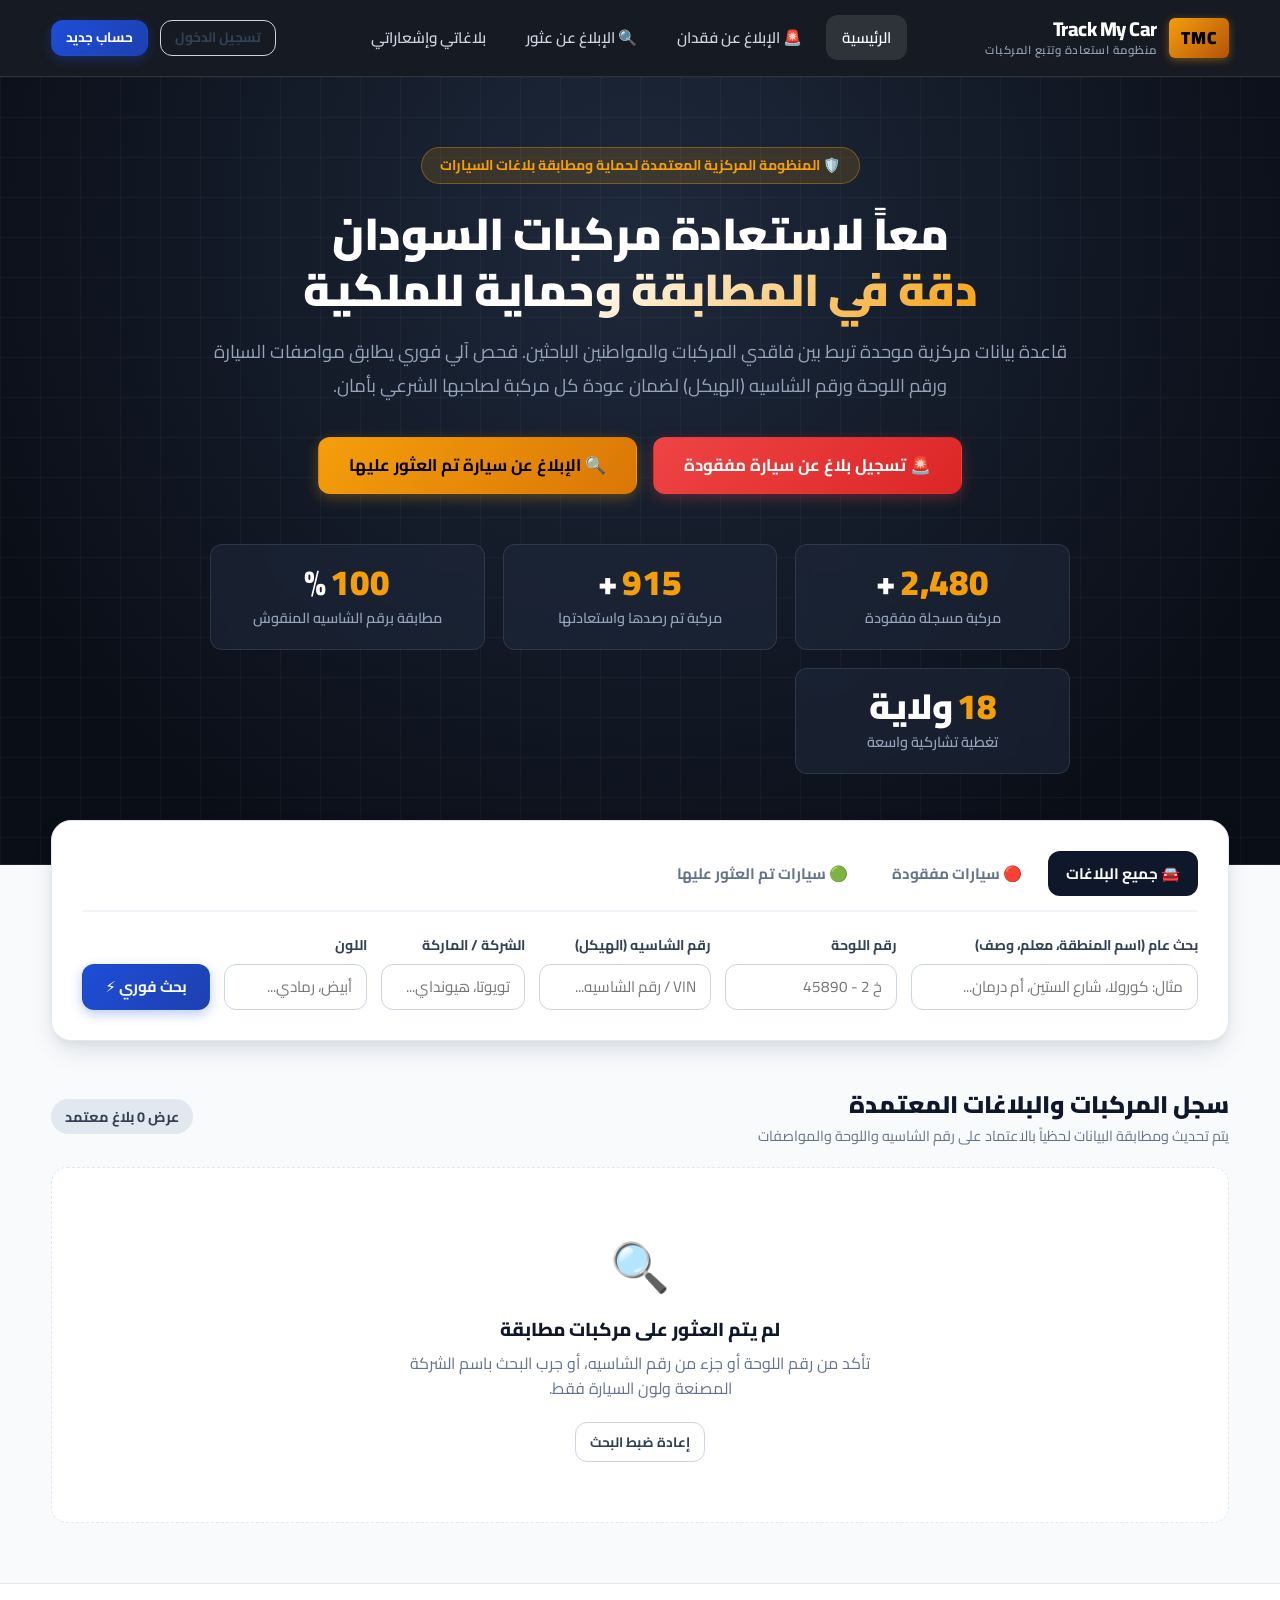
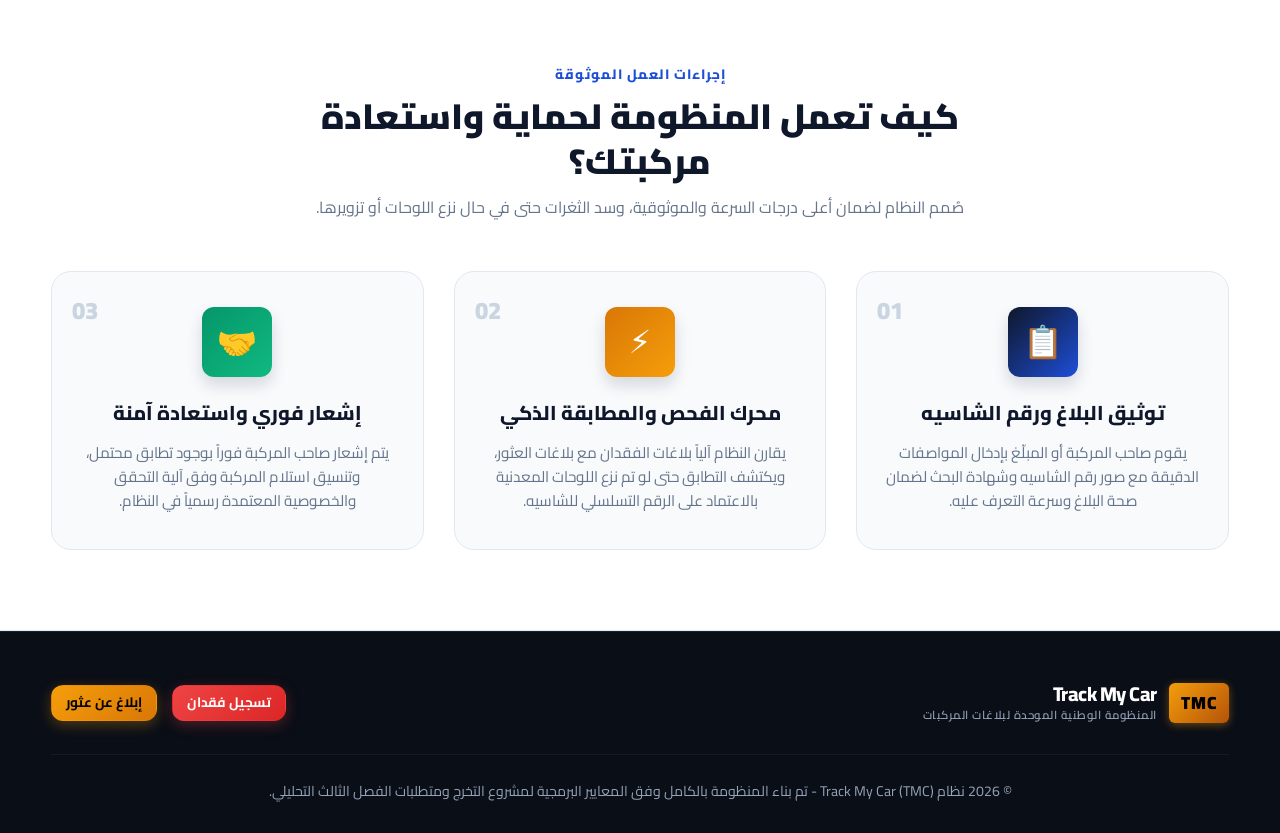
<file: index.html>
<!DOCTYPE html>
<html lang="ar" dir="rtl">
<head>
    <meta charset="UTF-8">
    <meta name="viewport" content="width=device-width, initial-scale=1.0">
    <title>Track My Car (TMC) - المنظومة الوطنية لتتبع واستعادة المركبات</title>
    <link rel="stylesheet" href="/assets/css/style.css">
</head>
<body>

    <!-- Header & Navigation -->
    <header>
        <div class="container navbar">
            <a href="/index.html" class="logo">
                <span class="logo-badge">TMC</span>
                <div class="logo-text">
                    <span class="logo-title">Track My Car</span>
                    <span class="logo-sub">منظومة استعادة وتتبع المركبات</span>
                </div>
            </a>
            <ul class="nav-links" id="nav-links">
                <li><a href="/index.html" class="active">الرئيسية</a></li>
                <li><a href="/pages/report_lost.html">🚨 الإبلاغ عن فقدان</a></li>
                <li><a href="/pages/report_found.html">🔍 الإبلاغ عن عثور</a></li>
                <li><a href="/pages/my_reports.html">بلاغاتي وإشعاراتي</a></li>
            </ul>
            <div class="nav-actions" id="nav-actions">
                <!-- يُحدث ديناميكياً بواسطة JavaScript -->
            </div>
        </div>
    </header>

    <!-- Hero Section (Automotive & Community Emergency Vibe) -->
    <section class="hero">
        <div class="container hero-content">
            <div class="hero-pill">
                <span>🛡️ المنظومة المركزية المعتمدة لحماية ومطابقة بلاغات السيارات</span>
            </div>
            <h1>
                معاً لاستعادة مركبات السودان<br>
                <span>دقة في المطابقة وحماية للملكية</span>
            </h1>
            <p>
                قاعدة بيانات مركزية موحدة تربط بين فاقدي المركبات والمواطنين الباحثين. فحص آلي فوري يطابق مواصفات السيارة ورقم اللوحة ورقم الشاسيه (الهيكل) لضمان عودة كل مركبة لصاحبها الشرعي بأمان.
            </p>
            <div class="hero-buttons">
                <a href="/pages/report_lost.html" class="btn btn-danger btn-lg">
                    🚨 تسجيل بلاغ عن سيارة مفقودة
                </a>
                <a href="/pages/report_found.html" class="btn btn-accent btn-lg">
                    🔍 الإبلاغ عن سيارة تم العثور عليها
                </a>
            </div>

            <!-- عداد الأثر والإنجازات (Impact Counters) -->
            <div class="metrics-strip">
                <div class="metric-card">
                    <div class="metric-num"><span id="metric-lost">2,480</span>+</div>
                    <div class="metric-label">مركبة مسجلة مفقودة</div>
                </div>
                <div class="metric-card">
                    <div class="metric-num"><span id="metric-recovered">915</span>+</div>
                    <div class="metric-label">مركبة تم رصدها واستعادتها</div>
                </div>
                <div class="metric-card">
                    <div class="metric-num"><span>100</span>%</div>
                    <div class="metric-label">مطابقة برقم الشاسيه المنقوش</div>
                </div>
                <div class="metric-card">
                    <div class="metric-num"><span>18</span> ولاية</div>
                    <div class="metric-label">تغطية تشاركية واسعة</div>
                </div>
            </div>
        </div>
    </section>

    <!-- Search Section (Automotive Diagnostic Search Console) -->
    <main class="container">
        <div class="search-console">
            <!-- تبويبات نوع البلاغ -->
            <div class="search-tabs">
                <button type="button" class="tab-btn active" onclick="setSearchType('all', this)">
                    🚘 جميع البلاغات
                </button>
                <button type="button" class="tab-btn" onclick="setSearchType('lost', this)">
                    🔴 سيارات مفقودة
                </button>
                <button type="button" class="tab-btn" onclick="setSearchType('found', this)">
                    🟢 سيارات تم العثور عليها
                </button>
            </div>

            <form id="search-form" class="search-grid" onsubmit="event.preventDefault(); doLiveSearch(true);">
                <div class="form-group">
                    <label>بحث عام (اسم المنطقة، معلم، وصف)</label>
                    <input type="text" id="search-q" class="form-control" placeholder="مثال: كورولا، شارع الستين، أم درمان...">
                </div>
                <div class="form-group">
                    <label>رقم اللوحة</label>
                    <input type="text" id="search-plate" class="form-control" placeholder="خ 2 - 45890">
                </div>
                <div class="form-group">
                    <label>رقم الشاسيه (الهيكل)</label>
                    <input type="text" id="search-chassis" class="form-control" placeholder="VIN / رقم الشاسيه...">
                </div>
                <div class="form-group">
                    <label>الشركة / الماركة</label>
                    <input type="text" id="search-make" class="form-control" placeholder="تويوتا، هيونداي...">
                </div>
                <div class="form-group">
                    <label>اللون</label>
                    <input type="text" id="search-color" class="form-control" placeholder="أبيض، رمادي...">
                </div>
                <button type="submit" class="btn btn-primary" style="height: 46px; white-space: nowrap;">
                    بحث فوري ⚡
                </button>
            </form>
        </div>

        <!-- نتائج البحث والحالات المعروضة -->
        <div style="margin: 45px 0 20px; display: flex; justify-content: space-between; align-items: center; flex-wrap: wrap; gap: 10px;">
            <div>
                <h2 style="font-size: 1.5rem; font-weight: 900; color: var(--automotive-navy);">سجل المركبات والبلاغات المعتمدة</h2>
                <p style="color: var(--text-muted); font-size: 0.9rem;">يتم تحديث ومطابقة البيانات لحظياً بالاعتماد على رقم الشاسيه واللوحة والمواصفات</p>
            </div>
            <div id="results-count" class="spec-pill" style="font-size: 0.9rem; padding: 6px 14px; background: #e2e8f0; font-weight: 700;"></div>
        </div>

        <div id="reports-grid" class="grid">
            <!-- تحميل بطاقات الهيكل العظمي (Skeleton Loaders) أثناء الجلب -->
        </div>
    </main>

    <!-- قسم خطوات العمل التشاركي (How TMC Works - Inspired by Charity & Car Repairs) -->
    <section class="workflow-section" style="margin-top: 60px;">
        <div class="container">
            <div class="section-header">
                <span class="section-tag">إجراءات العمل الموثوقة</span>
                <h2 class="section-title">كيف تعمل المنظومة لحماية واستعادة مركبتك؟</h2>
                <p style="color: var(--text-muted); margin-top: 10px;">
                    صُمم النظام لضمان أعلى درجات السرعة والموثوقية، وسد الثغرات حتى في حال نزع اللوحات أو تزويرها.
                </p>
            </div>

            <div class="workflow-grid">
                <!-- الخطوة 1 -->
                <div class="workflow-card">
                    <span class="workflow-step-num">01</span>
                    <div class="workflow-icon-wrap">📋</div>
                    <h3>توثيق البلاغ ورقم الشاسيه</h3>
                    <p>
                        يقوم صاحب المركبة أو المبلّغ بإدخال المواصفات الدقيقة مع صور رقم الشاسيه وشهادة البحث لضمان صحة البلاغ وسرعة التعرف عليه.
                    </p>
                </div>

                <!-- الخطوة 2 -->
                <div class="workflow-card">
                    <span class="workflow-step-num">02</span>
                    <div class="workflow-icon-wrap" style="background: linear-gradient(135deg, var(--accent-dark) 0%, var(--accent) 100%);">⚡</div>
                    <h3>محرك الفحص والمطابقة الذكي</h3>
                    <p>
                        يقارن النظام آلياً بلاغات الفقدان مع بلاغات العثور، ويكتشف التطابق حتى لو تم نزع اللوحات المعدنية بالاعتماد على الرقم التسلسلي للشاسيه.
                    </p>
                </div>

                <!-- الخطوة 3 -->
                <div class="workflow-card">
                    <span class="workflow-step-num">03</span>
                    <div class="workflow-icon-wrap" style="background: linear-gradient(135deg, var(--success-dark) 0%, var(--success) 100%);">🤝</div>
                    <h3>إشعار فوري واستعادة آمنة</h3>
                    <p>
                        يتم إشعار صاحب المركبة فوراً بوجود تطابق محتمل، وتنسيق استلام المركبة وفق آلية التحقق والخصوصية المعتمدة رسمياً في النظام.
                    </p>
                </div>
            </div>
        </div>
    </section>

    <!-- Details Modal -->
    <div id="report-modal" class="modal-overlay" onclick="closeModal(event)">
        <div class="modal-content" onclick="event.stopPropagation()">
            <button class="modal-close" onclick="closeModal()">&times;</button>
            <div id="modal-body"></div>
        </div>
    </div>

    <!-- Footer -->
    <footer>
        <div class="container">
            <div style="display: flex; justify-content: space-between; align-items: center; flex-wrap: wrap; gap: 20px; padding-bottom: 30px;">
                <div class="logo">
                    <span class="logo-badge">TMC</span>
                    <div class="logo-text">
                        <span class="logo-title">Track My Car</span>
                        <span class="logo-sub" style="color: #94a3b8;">المنظومة الوطنية الموحدة لبلاغات المركبات</span>
                    </div>
                </div>
                <div style="display: flex; gap: 15px;">
                    <a href="/pages/report_lost.html" class="btn btn-danger btn-sm">تسجيل فقدان</a>
                    <a href="/pages/report_found.html" class="btn btn-accent btn-sm">إبلاغ عن عثور</a>
                </div>
            </div>
            <div class="footer-bottom">
                <p>© 2026 نظام Track My Car (TMC) - تم بناء المنظومة بالكامل وفق المعايير البرمجية لمشروع التخرج ومتطلبات الفصل الثالث التحليلي.</p>
            </div>
        </div>
    </footer>

    <script src="/assets/js/api.js"></script>
    <script>
        let currentSearchType = 'all';

        function setSearchType(type, btn) {
            currentSearchType = type;
            document.querySelectorAll('.search-tabs .tab-btn').forEach(b => b.classList.remove('active'));
            btn.classList.add('active');
            doLiveSearch(true);
        }

        // عرض بطاقات التحميل الهيكلي (Skeleton Placeholders)
        function showSkeletons() {
            const grid = document.getElementById('reports-grid');
            grid.innerHTML = Array(3).fill(0).map(() => `
                <div class="skeleton-card">
                    <div class="skeleton-shimmer" style="height: 180px; margin-bottom: 15px;"></div>
                    <div class="skeleton-shimmer" style="height: 24px; width: 70%; margin-bottom: 10px;"></div>
                    <div class="skeleton-shimmer" style="height: 16px; width: 40%; margin-bottom: 12px;"></div>
                    <div class="skeleton-shimmer" style="height: 40px; margin-bottom: 10px;"></div>
                </div>
            `).join('');
        }

        // دالة البحث المباشر مع خاصية Debounce
        async function executeSearch(bypassCache = false) {
            const q = document.getElementById('search-q').value.trim();
            const plate = document.getElementById('search-plate').value.trim();
            const chassis = document.getElementById('search-chassis').value.trim();
            const make = document.getElementById('search-make').value.trim();
            const color = document.getElementById('search-color').value.trim();

            const res = await API.searchVehicles({
                type: currentSearchType,
                q,
                plate_number: plate,
                chassis_number: chassis,
                make,
                color
            }, bypassCache);

            renderReports(res.results || []);
        }

        // دالة البحث مع التريث التلقائي (300ms)
        const doLiveSearch = API.debounce((bypassCache = false) => {
            executeSearch(bypassCache);
        }, 280);

        function renderReports(reports) {
            const grid = document.getElementById('reports-grid');
            const countBox = document.getElementById('results-count');
            countBox.textContent = `عرض ${reports.length} بلاغ معتمد`;

            if (reports.length === 0) {
                grid.innerHTML = `
                    <div style="grid-column: 1/-1; text-align: center; padding: 60px 20px; background: white; border-radius: 16px; border: 1px dashed var(--card-border);">
                        <div style="font-size: 3rem; margin-bottom: 10px;">🔍</div>
                        <h3 style="color: var(--automotive-navy); font-weight: 800; margin-bottom: 6px;">لم يتم العثور على مركبات مطابقة</h3>
                        <p style="color: var(--text-muted); max-width: 500px; margin: 0 auto 20px;">
                            تأكد من رقم اللوحة أو جزء من رقم الشاسيه، أو جرب البحث باسم الشركة المصنعة ولون السيارة فقط.
                        </p>
                        <button onclick="clearSearchFilters()" class="btn btn-outline btn-sm">إعادة ضبط البحث</button>
                    </div>
                `;
                return;
            }

            grid.innerHTML = reports.map(r => {
                const isLost = r.report_type === 'lost';
                const typeBadge = isLost 
                    ? '<span class="badge badge-lost pulse">🚨 مفقودة عاجلة</span>' 
                    : '<span class="badge badge-found">🟢 تم العثور عليها</span>';
                
                let statusBadge = '';
                if (r.status === 'يوجد تطابق محتمل') {
                    statusBadge = '<span class="badge badge-matched">⭐ يوجد تطابق محتمل!</span>';
                } else if (r.status === 'منشور') {
                    statusBadge = '<span class="badge badge-published">معتمد</span>';
                }

                const thumb = r.thumbnail 
                    ? `<img src="/${r.thumbnail}" alt="صورة المركبة" loading="lazy">` 
                    : `<div class="no-img"><span>🚗</span><small style="font-size:0.75rem; color:#94a3b8; font-weight:600;">بانتظار صورة</small></div>`;

                const plateHtml = r.plate_number 
                    ? `<div class="plate-plaque">${r.plate_number}</div>` 
                    : `<div class="plate-plaque no-plate">بدون لوحات معدنية</div>`;

                const chassisHtml = r.chassis_number 
                    ? `<span class="spec-pill spec-pill-chassis" title="رقم الشاسيه موثق">VIN: ${r.chassis_number.substring(0, 10)}... ✓</span>` 
                    : '';

                return `
                    <div class="vehicle-card">
                        <div class="vehicle-thumb">
                            ${thumb}
                            <div class="vehicle-badge-pos">${typeBadge}</div>
                        </div>
                        <div class="vehicle-body">
                            <div style="display:flex; justify-content:space-between; align-items:center; margin-bottom: 8px;">
                                <h3 class="vehicle-title">${r.make || ''} ${r.model || ''}</h3>
                                ${statusBadge}
                            </div>
                            
                            <div style="margin-bottom: 12px;">
                                ${plateHtml}
                            </div>

                            <div class="vehicle-specs-pills">
                                <span class="spec-pill">سنة ${r.year || 'غير محدد'}</span>
                                <span class="spec-pill">اللون: ${r.color || 'غير محدد'}</span>
                                <span class="spec-pill">${r.vehicle_type || 'صالون'}</span>
                                ${chassisHtml}
                            </div>

                            <div class="vehicle-meta">
                                <span>📍 الموقع:</span> 
                                <strong>${r.location}</strong>
                            </div>
                            <div class="vehicle-meta">
                                <span>📅 التاريخ:</span> 
                                <span>${r.report_date}</span>
                            </div>

                            <p style="font-size:0.9rem; color:var(--text-muted); margin: 10px 0; line-height: 1.5;">
                                ${r.description ? r.description.substring(0, 75) + '...' : 'لا يوجد وصف إضافي'}
                            </p>

                            <div class="vehicle-footer">
                                <span style="font-size:0.8rem; color:var(--text-light); font-weight:700;">بلاغ #${r.report_id}</span>
                                <button onclick="showDetails('${r.report_type}', ${r.report_id})" class="btn btn-primary btn-sm">عرض التفاصيل والصور</button>
                            </div>
                        </div>
                    </div>
                `;
            }).join('');
        }

        function clearSearchFilters() {
            document.getElementById('search-q').value = '';
            document.getElementById('search-plate').value = '';
            document.getElementById('search-chassis').value = '';
            document.getElementById('search-make').value = '';
            document.getElementById('search-color').value = '';
            executeSearch(true);
        }

        async function showDetails(type, id) {
            const endpoint = type === 'lost' ? `/api/lost_reports.php?id=${id}` : `/api/found_reports.php?id=${id}`;
            const res = await (await fetch(endpoint)).json();
            if (!res.success) {
                alert('تعذر جلب تفاصيل البلاغ');
                return;
            }

            const r = res.report;
            const isLost = type === 'lost';
            const modalBody = document.getElementById('modal-body');

            let attachmentsHtml = '';
            if (r.attachments && r.attachments.length > 0) {
                attachmentsHtml = `
                    <h4 style="margin: 20px 0 10px; font-weight: 800; color: var(--automotive-navy);">الصور المرفوعة والمستندات الموثقة:</h4>
                    <div style="display: flex; gap: 14px; flex-wrap: wrap;">
                        ${r.attachments.map(a => `
                            <div style="text-align: center;">
                                <a href="/${a.file_path}" target="_blank">
                                    <img src="/${a.file_path}" style="width: 120px; height: 120px; object-fit: cover; border-radius: 10px; border: 1.5px solid #cbd5e1; box-shadow: 0 2px 4px rgba(0,0,0,0.06);">
                                </a>
                                <div style="font-size: 0.78rem; color: var(--primary); font-weight: 800; margin-top: 5px;">${a.attachment_tag || 'صورة'}</div>
                            </div>
                        `).join('')}
                    </div>
                `;
            }

            modalBody.innerHTML = `
                <div style="display:flex; justify-content:space-between; align-items:center; border-bottom:1.5px solid #f1f5f9; padding-bottom:14px; margin-bottom:18px;">
                    <div>
                        <span class="badge ${isLost ? 'badge-lost' : 'badge-found'}" style="margin-bottom:6px;">${isLost ? 'بلاغ فقدان' : 'بلاغ عثور'}</span>
                        <h2 style="font-size:1.4rem; font-weight:900; color:var(--automotive-navy);">تفاصيل المركبة #${r.report_id} (${r.make || ''} ${r.model || ''})</h2>
                    </div>
                </div>

                <div style="background:#f8fafc; border:1px solid #e2e8f0; padding:18px; border-radius:12px; margin-bottom:18px;">
                    <div style="display:grid; grid-template-columns:1fr 1fr; gap:12px; font-size:0.95rem;">
                        <p><strong>المركبة:</strong> ${r.make || ''} ${r.model || ''} (${r.year || ''})</p>
                        <p><strong>اللون:</strong> ${r.color || 'غير محدد'}</p>
                        <p><strong>رقم اللوحة:</strong> <span class="plate-plaque" style="font-size:0.85rem; padding:1px 8px;">${r.plate_number || 'بدون لوحة'}</span></p>
                        <p><strong>رقم الشاسيه (الهيكل):</strong> <span style="font-family:monospace; background:#e2e8f0; padding:2px 8px; border-radius:4px; font-weight:800; color:#0f172a;">${r.chassis_number || 'غير مسجل'}</span></p>
                        <p><strong>${isLost ? 'آخر موقع شوهدت فيه:' : 'موقع العثور:'}</strong> ${isLost ? r.last_seen_location : r.found_location}</p>
                        <p><strong>تاريخ البلاغ:</strong> ${isLost ? r.loss_date : r.found_date}</p>
                    </div>
                </div>

                <div>
                    <h4 style="margin-bottom:8px; font-weight:800; color:var(--automotive-navy);">الوصف التفصيلي والعلامات المميزة:</h4>
                    <p style="background:#ffffff; border:1px solid #e2e8f0; padding:14px; border-radius:8px; color:#475569; line-height:1.6;">${r.description || 'لا يوجد وصف إضافي.'}</p>
                </div>

                ${attachmentsHtml}

                <div style="margin-top:24px; padding:16px; background:#eff6ff; border:1px solid #bfdbfe; border-radius:10px; font-size:0.9rem; color:#1e40af;">
                    <strong>🛡️ ضوابط الأمان والخصوصية:</strong>
                    بيانات الموقع الدقيق والتواصل المباشر تخضع لآلية المراجعة والتحقق المعتمدة في النظام وفقاً لإجراءات السلامة وحماية الملكية.
                </div>
            `;

            document.getElementById('report-modal').style.display = 'flex';
        }

        function closeModal(event) {
            document.getElementById('report-modal').style.display = 'none';
        }

        // ربط الإدخال الحي مع البحث
        document.addEventListener('DOMContentLoaded', () => {
            ['search-q', 'search-plate', 'search-chassis', 'search-make', 'search-color'].forEach(id => {
                const el = document.getElementById(id);
                if (el) {
                    el.addEventListener('input', () => doLiveSearch(false));
                }
            });

            showSkeletons();
            executeSearch(false);
        });
    </script>
</body>
</html>
</file>
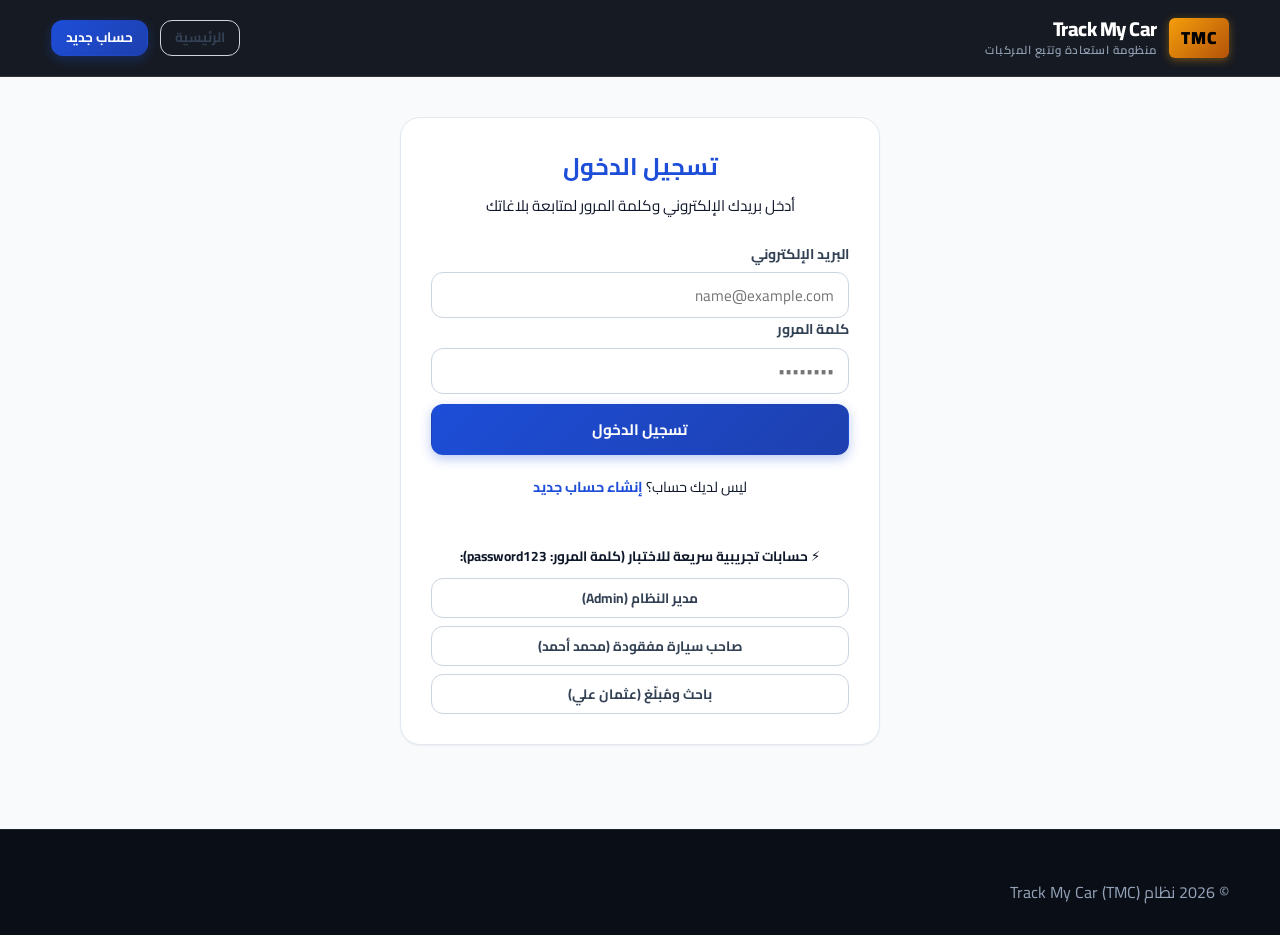
<file: pages/admin.html>
<!DOCTYPE html>
<html lang="ar" dir="rtl">
<head>
    <meta charset="UTF-8">
    <meta name="viewport" content="width=device-width, initial-scale=1.0">
    <title>لوحة تحكم مدير النظام - TMC Admin</title>
    <link rel="stylesheet" href="/assets/css/style.css">
    <style>
        .admin-stat-card {
            background: var(--white);
            border-radius: var(--radius-md);
            padding: 20px;
            border-left: 4px solid var(--primary);
            box-shadow: var(--shadow);
        }
        .admin-stat-num {
            font-size: 2rem;
            font-weight: 800;
            color: var(--dark);
            margin: 6px 0;
        }
        .admin-table {
            width: 100%;
            border-collapse: collapse;
            margin-top: 15px;
            font-size: 0.95rem;
        }
        .admin-table th, .admin-table td {
            padding: 12px 14px;
            text-align: right;
            border-bottom: 1px solid var(--gray-200);
        }
        .admin-table th {
            background: #f8fafc;
            color: var(--gray-600);
            font-weight: 700;
        }
        .match-box {
            background: #f0fdf4;
            border: 2px dashed #86efac;
            padding: 16px;
            border-radius: var(--radius-md);
            margin-bottom: 15px;
        }
    </style>
</head>
<body>

    <header>
        <div class="container navbar">
            <a href="/index.html" class="logo">
                <span class="logo-badge" style="background: var(--danger); color: #fff;">ADMIN</span>
                <div class="logo-text">
                    <span class="logo-title">Track My Car</span>
                    <span class="logo-sub">لوحة الإدارة والمطابقة</span>
                </div>
            </a>
            <ul class="nav-links">
                <li><a href="/index.html">واجهة الموقع</a></li>
                <li><a href="/pages/admin.html" class="active">لوحة الإدارة</a></li>
            </ul>
            <div class="nav-actions">
                <button onclick="API.logout()" class="btn btn-outline btn-sm">تسجيل الخروج</button>
            </div>
        </div>
    </header>

    <main class="container" style="margin: 30px auto 60px;">
        <!-- بطاقات الإحصائيات -->
        <div style="display: grid; grid-template-columns: repeat(auto-fit, minmax(200px, 1fr)); gap: 15px; margin-bottom: 30px;">
            <div class="admin-stat-card" style="border-left-color: var(--danger);">
                <div style="color: var(--gray-600); font-weight: 600;">بلاغات الفقدان</div>
                <div id="stat-lost" class="admin-stat-num">-</div>
            </div>
            <div class="admin-stat-card" style="border-left-color: var(--secondary);">
                <div style="color: var(--gray-600); font-weight: 600;">بلاغات العثور</div>
                <div id="stat-found" class="admin-stat-num">-</div>
            </div>
            <div class="admin-stat-card" style="border-left-color: var(--accent);">
                <div style="color: var(--gray-600); font-weight: 600;">قيد المراجعة</div>
                <div id="stat-pending" class="admin-stat-num">-</div>
            </div>
            <div class="admin-stat-card" style="border-left-color: var(--primary);">
                <div style="color: var(--gray-600); font-weight: 600;">حالات تطابق مؤكدة</div>
                <div id="stat-matched" class="admin-stat-num">-</div>
            </div>
            <div class="admin-stat-card" style="border-left-color: var(--dark);">
                <div style="color: var(--gray-600); font-weight: 600;">المستخدمين المسجلين</div>
                <div id="stat-users" class="admin-stat-num">-</div>
            </div>
        </div>

        <!-- أزرار التبويبات -->
        <div style="display: flex; gap: 10px; margin-bottom: 20px; flex-wrap: wrap;">
            <button id="tab-btn-pending" onclick="switchAdminTab('pending')" class="btn btn-primary">
                📋 مراجعة البلاغات والتحقق منها
            </button>
            <button id="tab-btn-matching" onclick="switchAdminTab('matching')" class="btn btn-outline">
                ⚡ محرك فحص ومطابقة البلاغات
            </button>
            <button id="tab-btn-users" onclick="switchAdminTab('users')" class="btn btn-outline">
                👥 إدارة المستخدمين
            </button>
        </div>

        <!-- 1. قسم مراجعة البلاغات -->
        <div id="sec-pending" class="card">
            <div style="display: flex; justify-content: space-between; align-items: center; margin-bottom: 15px;">
                <h3 style="font-weight: 700; color: var(--primary);">قائمة البلاغات للمراجعة والاعتماد</h3>
                <div style="display: flex; gap: 8px;">
                    <select id="filter-status" onchange="loadAdminReports()" class="form-control" style="width: auto;">
                        <option value="">جميع الحالات</option>
                        <option value="قيد المراجعة">قيد المراجعة</option>
                        <option value="منشور">منشور</option>
                        <option value="يوجد تطابق محتمل">يوجد تطابق محتمل</option>
                        <option value="يتطلب استكمال البيانات">يتطلب استكمال البيانات</option>
                        <option value="مغلق">مغلق</option>
                    </select>
                </div>
            </div>

            <div style="overflow-x: auto;">
                <table class="admin-table">
                    <thead>
                        <tr>
                            <th>رقم</th>
                            <th>النوع</th>
                            <th>المركبة</th>
                            <th>رقم اللوحة</th>
                            <th>الموقع والتاريخ</th>
                            <th>مقدم البلاغ</th>
                            <th>الحالة</th>
                            <th>الإجراءات</th>
                        </tr>
                    </thead>
                    <tbody id="reports-table-body">
                        <tr><td colspan="8" style="text-align: center;">جاري تحميل البلاغات...</td></tr>
                    </tbody>
                </table>
            </div>
        </div>

        <!-- 2. قسم محرك المطابقة -->
        <div id="sec-matching" class="card" style="display: none;">
            <h3 style="color: var(--primary); margin-bottom: 10px;">⚡ محرك الفحص والمطابقة الآلي للمركبات</h3>
            <p style="color: var(--gray-600); margin-bottom: 20px;">
                يقوم النظام بمقارنة بيانات المركبة المفقودة (اللوحة، الشركة، الطراز، اللون، سنة الصنع) مع جميع بلاغات العثور المسجلة وتحديد نسبة التطابق.
            </p>

            <div class="form-group" style="max-width: 450px;">
                <label for="match-lost-select">اختر بلاغ فقدان لفحصه ومطابقته:</label>
                <div style="display: flex; gap: 8px;">
                    <select id="match-lost-select" class="form-control">
                        <option value="">اختر بلاغاً...</option>
                    </select>
                    <button onclick="runMatchingEngine()" class="btn btn-primary" style="white-space: nowrap;">فحص التطابقات 🔍</button>
                </div>
            </div>

            <div id="matching-results-area" style="margin-top: 25px;">
                <!-- تعرض النتائج هنا -->
            </div>
        </div>

        <!-- 3. قسم إدارة المستخدمين -->
        <div id="sec-users" class="card" style="display: none;">
            <h3 style="color: var(--primary); margin-bottom: 15px;">👥 قائمة المستخدمين المسجلين في النظام</h3>
            <div style="overflow-x: auto;">
                <table class="admin-table">
                    <thead>
                        <tr>
                            <th>المعرف</th>
                            <th>الاسم الكامل</th>
                            <th>رقم الهاتف</th>
                            <th>البريد الإلكتروني</th>
                            <th>نوع الحساب</th>
                            <th>تاريخ التسجيل</th>
                            <th>بلاغات الفقدان</th>
                            <th>بلاغات العثور</th>
                        </tr>
                    </thead>
                    <tbody id="users-table-body">
                        <tr><td colspan="8" style="text-align: center;">جاري تحميل المستخدمين...</td></tr>
                    </tbody>
                </table>
            </div>
        </div>
    </main>

    <!-- Modal تحديث حالة البلاغ -->
    <div id="status-modal" class="modal-overlay" onclick="closeStatusModal(event)">
        <div class="modal-content" onclick="event.stopPropagation()">
            <button class="modal-close" onclick="closeStatusModal()">&times;</button>
            <h3 style="margin-bottom: 15px; color: var(--primary);">تحديث حالة البلاغ وإشعار المستخدم</h3>
            
            <form id="status-form" onsubmit="event.preventDefault(); submitStatusUpdate();">
                <input type="hidden" id="modal-report-type">
                <input type="hidden" id="modal-report-id">

                <div class="form-group">
                    <label>الحالة الجديدة *</label>
                    <select id="modal-status-select" class="form-control" required>
                        <option value="منشور">منشور للعامة (بيانات مكتملة ومعتمدة)</option>
                        <option value="يوجد تطابق محتمل">يوجد تطابق محتمل</option>
                        <option value="يتطلب استكمال البيانات">يتطلب استكمال البيانات (بيانات ناقصة)</option>
                        <option value="قيد المراجعة">إعادة إلى قيد المراجعة</option>
                        <option value="مغلق">إغلاق البلاغ (تم الحل أو ملغي)</option>
                    </select>
                </div>

                <div class="form-group">
                    <label>ملاحظة للمستخدم (ستصل له في الإشعار) *</label>
                    <textarea id="modal-notes" class="form-control" placeholder="اكتب ملاحظاتك، مثل: تم اعتماد بلاغك، أو يرجى تزويدنا بصورة إثبات الملكية ورقم اللوحة..." required></textarea>
                </div>

                <button type="submit" class="btn btn-primary" style="width: 100%;">حفظ التغيير وإرسال الإشعار</button>
            </form>
        </div>
    </div>

    <footer>
        <div class="container">
            <p>© 2026 نظام Track My Car (TMC) - لوحة الإدارة</p>
        </div>
    </footer>

    <script src="/assets/js/api.js"></script>
    <script>
        let adminReportsList = [];

        document.addEventListener('DOMContentLoaded', async () => {
            const user = await API.getCurrentUser();
            if (!user || user.role !== 'admin') {
                alert('عذراً: هذه اللوحة مخصصة لمدير النظام فقط.');
                window.location.href = '/pages/login.html';
                return;
            }

            loadAdminStats();
            loadAdminReports();
        });

        async function loadAdminStats() {
            const res = await (await fetch('/api/admin.php?action=stats')).json();
            if (res.success) {
                const s = res.stats;
                document.getElementById('stat-lost').textContent = s.total_lost;
                document.getElementById('stat-found').textContent = s.total_found;
                document.getElementById('stat-pending').textContent = s.total_pending;
                document.getElementById('stat-matched').textContent = s.matched;
                document.getElementById('stat-users').textContent = s.total_users;
            }
        }

        async function loadAdminReports() {
            const statusFilter = document.getElementById('filter-status').value;
            const res = await (await fetch(`/api/admin.php?action=reports&status=${encodeURIComponent(statusFilter)}`)).json();
            const tbody = document.getElementById('reports-table-body');
            const selectLost = document.getElementById('match-lost-select');

            if (!res.success || !res.reports || res.reports.length === 0) {
                tbody.innerHTML = '<tr><td colspan="8" style="text-align: center; padding: 20px;">لا توجد بلاغات تطابق الفلتر الحالي.</td></tr>';
                return;
            }

            adminReportsList = res.reports;

            // تحديث قائمة البلاغات لفحص المطابقة
            selectLost.innerHTML = '<option value="">اختر بلاغ فقدان...</option>';
            res.reports.filter(r => r.report_type === 'lost').forEach(r => {
                selectLost.innerHTML += `<option value="${r.report_id}">بلاغ #${r.report_id}: ${r.make} ${r.model} (${r.plate_number || 'بدون لوحة'}) - ${r.reporter_name}</option>`;
            });

            tbody.innerHTML = res.reports.map(r => {
                const isLost = r.report_type === 'lost';
                const typeBadge = isLost 
                    ? '<span class="badge badge-lost">فقدان</span>' 
                    : '<span class="badge badge-found">عثور</span>';

                let statusBadge = '';
                if (r.status === 'قيد المراجعة') statusBadge = '<span class="badge badge-pending">قيد المراجعة</span>';
                else if (r.status === 'منشور') statusBadge = '<span class="badge badge-published">منشور</span>';
                else if (r.status === 'يوجد تطابق محتمل') statusBadge = '<span class="badge badge-matched">⭐ تطابق محتمل</span>';
                else if (r.status === 'يتطلب استكمال البيانات') statusBadge = '<span class="badge badge-incomplete">استكمال بيانات</span>';
                else statusBadge = `<span class="badge badge-closed">${r.status}</span>`;

                return `
                    <tr>
                        <td><strong>#${r.report_id}</strong></td>
                        <td>${typeBadge}</td>
                        <td>
                            <strong>${r.make || ''} ${r.model || ''}</strong> (${r.color || ''} - ${r.year || ''})
                            ${r.chassis_number ? `<br><small style="color:var(--gray-600); font-family:monospace;">شاسيه: ${r.chassis_number}</small>` : ''}
                        </td>
                        <td><span class="vehicle-plate" style="font-size:0.85rem;">${r.plate_number || 'بدون لوحة'}</span></td>
                        <td>
                            <div style="font-size:0.85rem;">${r.location}</div>
                            <div style="font-size:0.75rem; color:var(--gray-400);">${r.report_date}</div>
                        </td>
                        <td>
                            <div>${r.reporter_name}</div>
                            <small style="color:var(--gray-600);">${r.reporter_phone}</small>
                        </td>
                        <td>${statusBadge}</td>
                        <td>
                            <button onclick="openStatusModal('${r.report_type}', ${r.report_id}, '${r.status}')" class="btn btn-outline btn-sm">
                                ✏️ تعديل الحالة
                            </button>
                        </td>
                    </tr>
                `;
            }).join('');
        }

        function switchAdminTab(tab) {
            document.getElementById('sec-pending').style.display = tab === 'pending' ? 'block' : 'none';
            document.getElementById('sec-matching').style.display = tab === 'matching' ? 'block' : 'none';
            document.getElementById('sec-users').style.display = tab === 'users' ? 'block' : 'none';

            document.getElementById('tab-btn-pending').className = tab === 'pending' ? 'btn btn-primary' : 'btn btn-outline';
            document.getElementById('tab-btn-matching').className = tab === 'matching' ? 'btn btn-primary' : 'btn btn-outline';
            document.getElementById('tab-btn-users').className = tab === 'users' ? 'btn btn-primary' : 'btn btn-outline';

            if (tab === 'users') {
                loadUsersList();
            }
        }

        async function loadUsersList() {
            const res = await (await fetch('/api/admin.php?action=users')).json();
            const tbody = document.getElementById('users-table-body');
            if (res.success && res.users) {
                tbody.innerHTML = res.users.map(u => `
                    <tr>
                        <td>#${u.user_id}</td>
                        <td><strong>${u.full_name}</strong></td>
                        <td>${u.phone_number}</td>
                        <td>${u.email}</td>
                        <td><span class="badge ${u.role === 'admin' ? 'badge-lost' : 'badge-published'}">${u.role}</span></td>
                        <td>${u.created_at}</td>
                        <td>${u.lost_count}</td>
                        <td>${u.found_count}</td>
                    </tr>
                `).join('');
            }
        }

        function openStatusModal(type, id, currentStatus) {
            document.getElementById('modal-report-type').value = type;
            document.getElementById('modal-report-id').value = id;
            document.getElementById('modal-status-select').value = currentStatus;
            document.getElementById('modal-notes').value = '';
            document.getElementById('status-modal').style.display = 'flex';
        }

        function closeStatusModal(e) {
            document.getElementById('status-modal').style.display = 'none';
        }

        async function submitStatusUpdate() {
            const type = document.getElementById('modal-report-type').value;
            const id = document.getElementById('modal-report-id').value;
            const status = document.getElementById('modal-status-select').value;
            const notes = document.getElementById('modal-notes').value;

            const formData = new FormData();
            formData.append('action', 'update_status');
            formData.append('report_type', type);
            formData.append('report_id', id);
            formData.append('status', status);
            formData.append('notes', notes);

            const res = await (await fetch('/api/admin.php?action=update_status', {
                method: 'POST',
                body: formData
            })).json();

            if (res.success) {
                alert(res.message);
                closeStatusModal();
                loadAdminReports();
                loadAdminStats();
            } else {
                alert(res.error || 'فشل تحديث الحالة');
            }
        }

        async function runMatchingEngine() {
            const lostId = document.getElementById('match-lost-select').value;
            if (!lostId) {
                alert('يرجى اختيار بلاغ فقدان أولاً');
                return;
            }

            const resultsArea = document.getElementById('matching-results-area');
            resultsArea.innerHTML = '<p>جاري تشغيل محرك الفحص والمطابقة في قاعدة البيانات...</p>';

            const res = await (await fetch(`/api/admin.php?action=find_matches&lost_report_id=${lostId}`)).json();

            if (!res.success) {
                resultsArea.innerHTML = `<div class="alert alert-danger">${res.error}</div>`;
                return;
            }

            const lost = res.lost_report;
            const candidates = res.candidates || [];

            let html = `
                <div style="background:#f1f5f9; padding:15px; border-radius:8px; margin-bottom:20px;">
                    <h4 style="color:var(--danger); margin-bottom:6px;">المركبة المفقودة المستهدفة (بلاغ #${lost.report_id}):</h4>
                    <p><strong>المركبة:</strong> ${lost.make} ${lost.model} (${lost.year}) - اللون: ${lost.color} - اللوحة: <span class="vehicle-plate">${lost.plate_number || 'بدون'}</span></p>
                    <p><strong>رقم الشاسيه:</strong> <span style="font-family:monospace; background:#e2e8f0; padding:2px 8px; border-radius:4px; font-weight:700;">${lost.chassis_number || 'غير مسجل'}</span></p>
                    <p><strong>آخر موقع:</strong> ${lost.last_seen_location} | <strong>تاريخ الفقد:</strong> ${lost.loss_date}</p>
                </div>
            `;

            if (candidates.length === 0) {
                html += `
                    <div style="background:white; border:1px solid #e2e8f0; padding:30px; text-align:center; border-radius:8px;">
                        <h4>لم يتم العثور على أي تطابقات محتملة حالياً في بلاغات العثور</h4>
                        <p style="color:var(--gray-400);">سيقوم النظام بتنبيهك بمجرد تسجيل أي بلاغ عثور يطابق مواصفات هذه السيارة أو رقم شاسيها.</p>
                    </div>
                `;
            } else {
                html += `<h4 style="margin-bottom:12px; color:var(--success);">تم العثور على (${candidates.length}) سيارة مرشحة للمطابقة:</h4>`;
                html += candidates.map(c => {
                    let photosHtml = '';
                    if (c.attachments && c.attachments.length > 0) {
                        photosHtml = `
                            <div style="margin-top:10px; display:flex; gap:10px; flex-wrap:wrap;">
                                ${c.attachments.map(att => `
                                    <div style="text-align:center;">
                                        <a href="/${att.file_path}" target="_blank">
                                            <img src="/${att.file_path}" style="width:80px; height:80px; object-fit:cover; border-radius:6px; border:1px solid #ccc;">
                                        </a>
                                        <div style="font-size:0.7rem; color:var(--gray-600);">${att.attachment_tag || 'صورة'}</div>
                                    </div>
                                `).join('')}
                            </div>
                        `;
                    }

                    return `
                        <div class="match-box">
                            <div style="display:flex; justify-content:space-between; align-items:center; margin-bottom:10px;">
                                <div>
                                    <span class="badge badge-found" style="font-size:0.9rem;">بلاغ عثور رقم #${c.report_id}</span>
                                    <span class="badge badge-matched" style="font-size:0.9rem; margin-right:8px;">نسبة التطابق: ${c.match_score}%</span>
                                </div>
                                <button onclick="confirmMatch(${lost.report_id}, ${c.report_id})" class="btn btn-primary btn-sm" style="background-color:var(--success);">
                                    اعتماد التطابق وإشعار الطرفين ✓
                                </button>
                            </div>
                            <div style="display:grid; grid-template-columns:1fr 1fr; gap:15px; background:white; padding:12px; border-radius:6px; margin-bottom:10px;">
                                <div>
                                    <p><strong>المركبة المعثور عليها:</strong> ${c.make || 'غير محدد'} ${c.model || ''} - اللون: ${c.color || 'غير محدد'}</p>
                                    <p><strong>رقم اللوحة:</strong> <span class="vehicle-plate">${c.plate_number || 'بدون لوحة (قد تكون منزوعة)'}</span></p>
                                    <p><strong>رقم الشاسيه:</strong> <span style="font-family:monospace; background:#e2e8f0; padding:2px 8px; border-radius:4px; font-weight:700;">${c.chassis_number || 'غير مسجل'}</span></p>
                                    <p><strong>موقع العثور:</strong> ${c.found_location}</p>
                                </div>
                                <div>
                                    <p><strong>مقدم البلاغ (الباحث):</strong> ${c.finder_name} (${c.finder_phone})</p>
                                    <p><strong>تاريخ العثور:</strong> ${c.found_date}</p>
                                    <p><strong>الوصف:</strong> ${c.description}</p>
                                </div>
                            </div>
                            <div style="font-size:0.85rem; color:#15803d; margin-bottom:6px;">
                                <strong>عوامل التطابق المحسوبة:</strong> ${c.match_reasons.join(' • ')}
                            </div>
                            ${photosHtml}
                        </div>
                    `;
                }).join('');
            }

            resultsArea.innerHTML = html;
        }

        async function confirmMatch(lostId, foundId) {
            if (!confirm(`هل أنت متأكد من اعتماد التطابق بين بلاغ الفقد #${lostId} وبلاغ العثور #${foundId}؟ سيتم إرسال إشعارات فورية لصاحب السيارة والمبلّغ.`)) {
                return;
            }

            const formData = new FormData();
            formData.append('action', 'confirm_match');
            formData.append('lost_report_id', lostId);
            formData.append('found_report_id', foundId);

            const res = await (await fetch('/api/admin.php?action=confirm_match', {
                method: 'POST',
                body: formData
            })).json();

            if (res.success) {
                alert(res.message);
                runMatchingEngine();
                loadAdminReports();
                loadAdminStats();
            } else {
                alert(res.error || 'فشل تأكيد التطابق');
            }
        }
    </script>
</body>
</html>
</file>
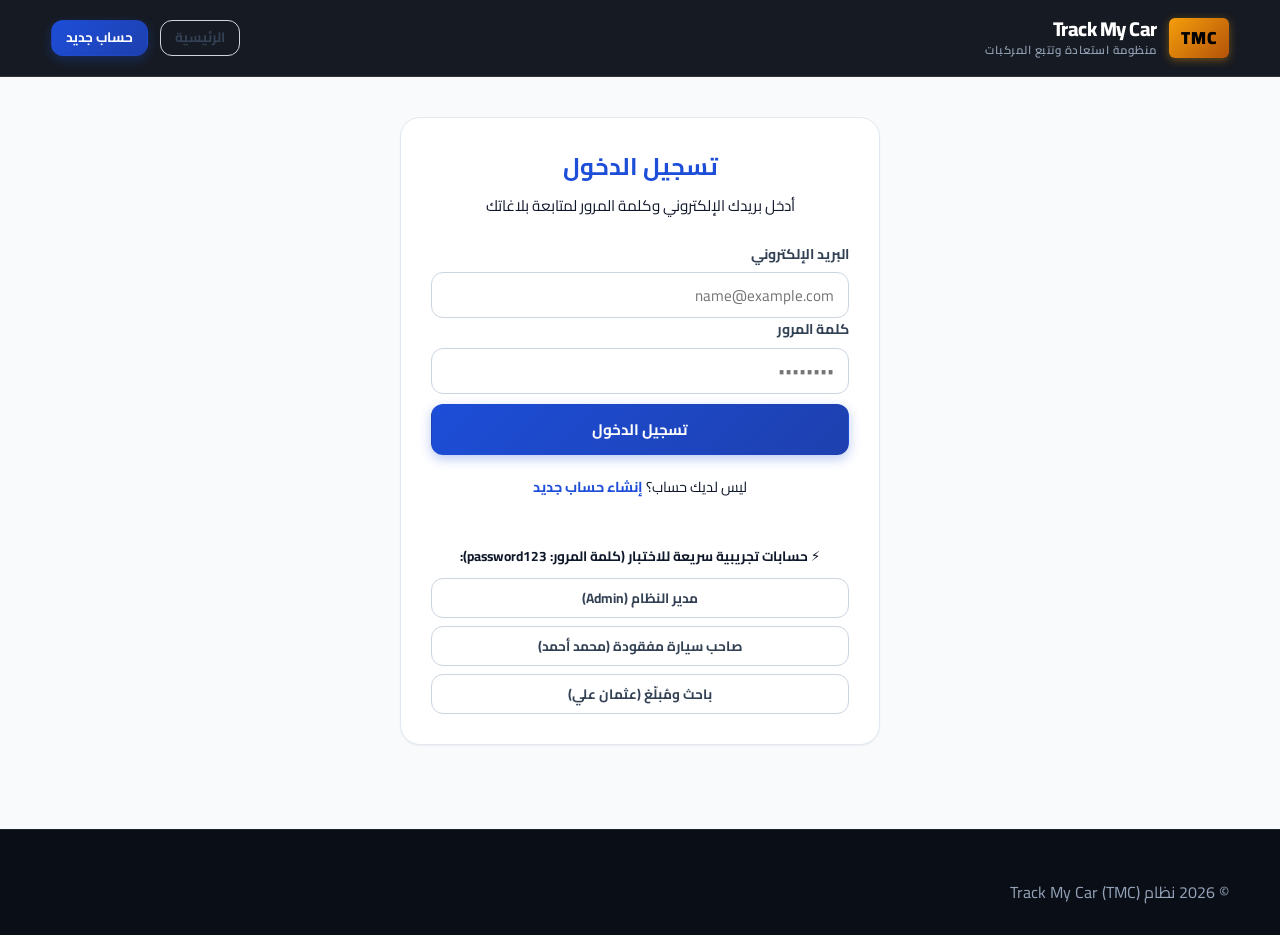
<file: pages/login.html>
<!DOCTYPE html>
<html lang="ar" dir="rtl">
<head>
    <meta charset="UTF-8">
    <meta name="viewport" content="width=device-width, initial-scale=1.0">
    <title>تسجيل الدخول - TMC</title>
    <link rel="stylesheet" href="/assets/css/style.css">
</head>
<body>

    <header>
        <div class="container navbar">
            <a href="/index.html" class="logo">
                <span class="logo-badge">TMC</span>
                <div class="logo-text">
                    <span class="logo-title">Track My Car</span>
                    <span class="logo-sub">منظومة استعادة وتتبع المركبات</span>
                </div>
            </a>
            <div class="nav-actions">
                <a href="/index.html" class="btn btn-outline btn-sm">الرئيسية</a>
                <a href="/pages/register.html" class="btn btn-primary btn-sm">حساب جديد</a>
            </div>
        </div>
    </header>

    <main class="container" style="max-width: 480px; margin: 40px auto 60px;">
        <div class="card">
            <h2 style="text-align: center; margin-bottom: 8px; color: var(--primary);">تسجيل الدخول</h2>
            <p style="text-align: center; color: var(--gray-600); margin-bottom: 24px; font-size: 0.95rem;">
                أدخل بريدك الإلكتروني وكلمة المرور لمتابعة بلاغاتك
            </p>

            <div id="alert-box" style="display: none;" class="alert"></div>

            <form id="login-form" onsubmit="event.preventDefault(); submitLogin();">
                <div class="form-group">
                    <label for="email">البريد الإلكتروني</label>
                    <input type="email" id="email" class="form-control" placeholder="name@example.com" required>
                </div>
                <div class="form-group">
                    <label for="password">كلمة المرور</label>
                    <input type="password" id="password" class="form-control" placeholder="••••••••" required>
                </div>
                <button type="submit" id="btn-submit" class="btn btn-primary" style="width: 100%; margin-top: 10px;">
                    تسجيل الدخول
                </button>
            </form>

            <div style="margin-top: 20px; text-align: center; font-size: 0.9rem;">
                ليس لديك حساب؟ <a href="/pages/register.html" style="font-weight: 700;">إنشاء حساب جديد</a>
            </div>

            <hr style="margin: 24px 0; border: none; border-top: 1px dashed var(--gray-200);">

            <!-- صناديق الحسابات التجريبية السريعة للتجربة والاختبار -->
            <div>
                <h4 style="font-size: 0.85rem; color: var(--gray-600); margin-bottom: 10px; text-align: center;">
                    ⚡ حسابات تجريبية سريعة للاختبار (كلمة المرور: password123):
                </h4>
                <div style="display: flex; flex-direction: column; gap: 8px;">
                    <button type="button" class="btn btn-outline btn-sm" onclick="fillCreds('admin@tmc.sd', 'password123')">
                        مدير النظام (Admin)
                    </button>
                    <button type="button" class="btn btn-outline btn-sm" onclick="fillCreds('mohammed@example.com', 'password123')">
                        صاحب سيارة مفقودة (محمد أحمد)
                    </button>
                    <button type="button" class="btn btn-outline btn-sm" onclick="fillCreds('osman@example.com', 'password123')">
                        باحث ومُبلّغ (عثمان علي)
                    </button>
                </div>
            </div>
        </div>
    </main>

    <footer>
        <div class="container">
            <p>© 2026 نظام Track My Car (TMC)</p>
        </div>
    </footer>

    <script src="/assets/js/api.js"></script>
    <script>
        function fillCreds(email, pass) {
            document.getElementById('email').value = email;
            document.getElementById('password').value = pass;
        }

        async function submitLogin() {
            const email = document.getElementById('email').value;
            const password = document.getElementById('password').value;
            const alertBox = document.getElementById('alert-box');
            const submitBtn = document.getElementById('btn-submit');

            alertBox.style.display = 'none';
            submitBtn.disabled = true;
            submitBtn.textContent = 'جاري التحقق...';

            const res = await API.login(email, password);

            if (res.success) {
                alertBox.className = 'alert alert-success';
                alertBox.textContent = 'تم تسجيل الدخول بنجاح! جاري توجيهك...';
                alertBox.style.display = 'block';

                setTimeout(() => {
                    if (res.user && res.user.role === 'admin') {
                        window.location.href = '/pages/admin.html';
                    } else {
                        window.location.href = '/pages/my_reports.html';
                    }
                }, 800);
            } else {
                alertBox.className = 'alert alert-danger';
                alertBox.textContent = res.error || 'فشل تسجيل الدخول';
                alertBox.style.display = 'block';
                submitBtn.disabled = false;
                submitBtn.textContent = 'تسجيل الدخول';
            }
        }
    </script>
</body>
</html>
</file>
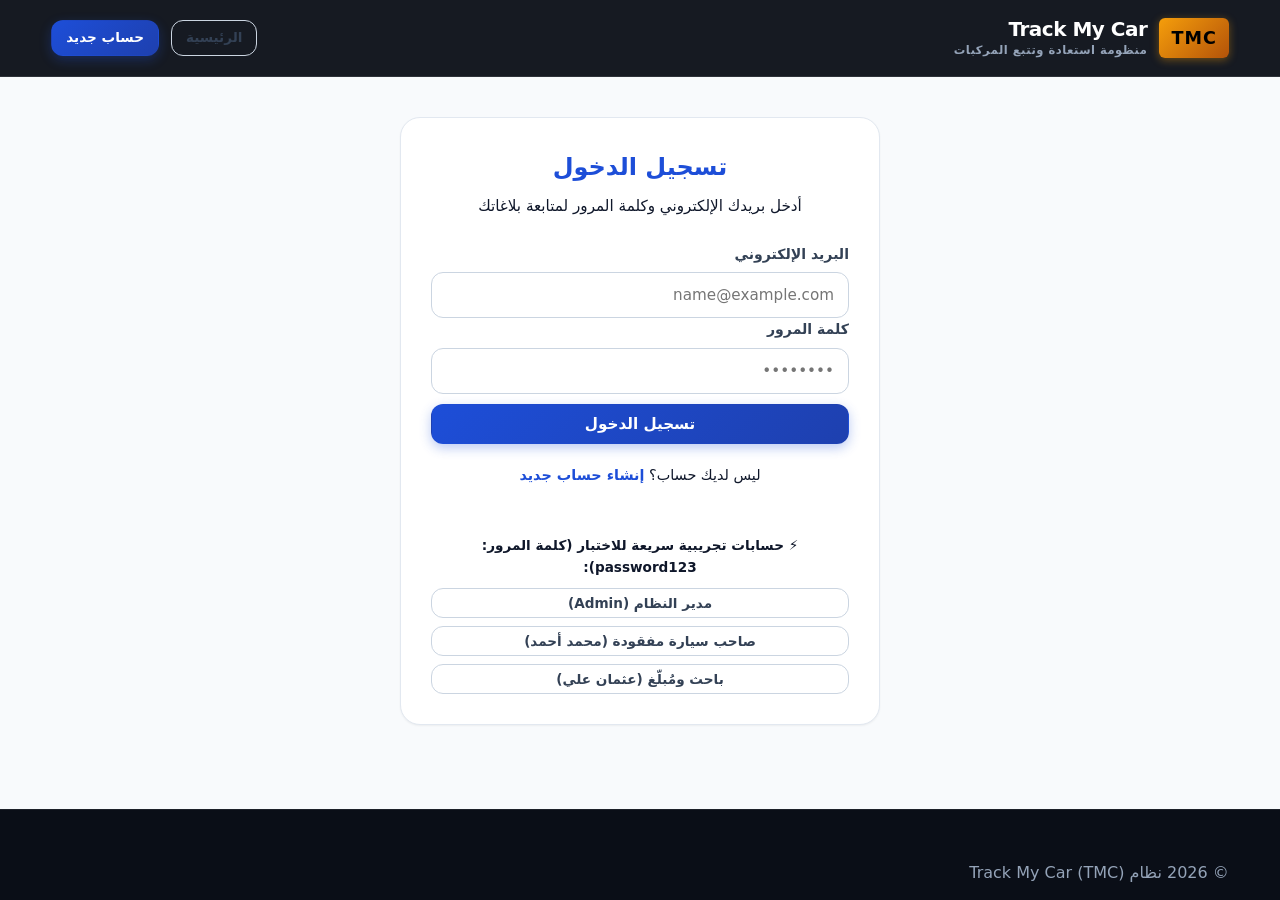
<file: pages/my_reports.html>
<!DOCTYPE html>
<html lang="ar" dir="rtl">
<head>
    <meta charset="UTF-8">
    <meta name="viewport" content="width=device-width, initial-scale=1.0">
    <title>بلاغاتي وإشعاراتي - TMC</title>
    <link rel="stylesheet" href="/assets/css/style.css">
</head>
<body>

    <header>
        <div class="container navbar">
            <a href="/index.html" class="logo">
                <span class="logo-badge">TMC</span>
                <div class="logo-text">
                    <span class="logo-title">Track My Car</span>
                    <span class="logo-sub">منظومة استعادة وتتبع المركبات</span>
                </div>
            </a>
            <ul class="nav-links" id="nav-links">
                <li><a href="/index.html">الرئيسية</a></li>
                <li><a href="/pages/report_lost.html">الإبلاغ عن فقدان مركبة</a></li>
                <li><a href="/pages/report_found.html">الإبلاغ عن مركبة تم العثور عليها</a></li>
                <li><a href="/pages/my_reports.html" class="active">بلاغاتي وإشعاراتي</a></li>
            </ul>
            <div class="nav-actions" id="nav-actions"></div>
        </div>
    </header>

    <main class="container" style="margin: 30px auto 60px;">
        <!-- بطاقة الإشعارات والتنبيهات -->
        <div class="card" style="border-right: 4px solid var(--accent);">
            <div style="display: flex; justify-content: space-between; align-items: center; margin-bottom: 15px;">
                <h3 style="font-weight: 700; color: var(--dark); display: flex; align-items: center; gap: 8px;">
                    🔔 صندوق الإشعارات والتنبيهات
                    <span id="unread-count-badge" class="badge badge-lost" style="display:none;">0 جديد</span>
                </h3>
                <button onclick="markAllNotifications()" class="btn btn-outline btn-sm">تعليم الكل كمقروء ✓</button>
            </div>
            <div id="notifications-list">
                <p style="color: var(--gray-400);">جاري فحص الإشعارات...</p>
            </div>
        </div>

        <!-- تبويبات البلاغات -->
        <div style="margin: 30px 0 15px; display: flex; gap: 10px;">
            <button id="tab-lost" onclick="switchTab('lost')" class="btn btn-primary">
                🚨 بلاغات الفقدان الخاصة بي (<span id="count-lost">0</span>)
            </button>
            <button id="tab-found" onclick="switchTab('found')" class="btn btn-outline">
                🔍 بلاغات العثور التي سجلتها (<span id="count-found">0</span>)
            </button>
        </div>

        <!-- قائمة بلاغات الفقدان -->
        <div id="lost-container" class="grid">
            <div style="grid-column: 1/-1; text-align: center; padding: 30px;">جاري تحميل بلاغات الفقدان...</div>
        </div>

        <!-- قائمة بلاغات العثور -->
        <div id="found-container" class="grid" style="display: none;">
            <div style="grid-column: 1/-1; text-align: center; padding: 30px;">جاري تحميل بلاغات العثور...</div>
        </div>
    </main>

    <!-- Details Modal -->
    <div id="report-modal" class="modal-overlay" onclick="closeModal(event)">
        <div class="modal-content" onclick="event.stopPropagation()">
            <button class="modal-close" onclick="closeModal()">&times;</button>
            <div id="modal-body"></div>
        </div>
    </div>

    <footer>
        <div class="container">
            <p>© 2026 نظام Track My Car (TMC)</p>
        </div>
    </footer>

    <script src="/assets/js/api.js"></script>
    <script>
        let currentUser = null;

        document.addEventListener('DOMContentLoaded', async () => {
            currentUser = await API.getCurrentUser();
            if (!currentUser) {
                alert('يجب تسجيل الدخول لعرض هذه الصفحة');
                window.location.href = '/pages/login.html';
                return;
            }

            loadNotifications();
            loadMyReports();
        });

        async function loadNotifications() {
            const res = await API.getNotifications();
            const container = document.getElementById('notifications-list');
            const unreadBadge = document.getElementById('unread-count-badge');

            if (res.unread_count > 0) {
                unreadBadge.textContent = `${res.unread_count} جديد`;
                unreadBadge.style.display = 'inline-block';
            } else {
                unreadBadge.style.display = 'none';
            }

            if (!res.notifications || res.notifications.length === 0) {
                container.innerHTML = '<p style="color: var(--gray-600); font-size:0.95rem;">لا توجد إشعارات جديدة حتى الآن.</p>';
                return;
            }

            container.innerHTML = res.notifications.map(n => `
                <div style="background: ${n.is_read ? '#f8fafc' : '#eff6ff'}; border: 1px solid ${n.is_read ? '#e2e8f0' : '#bfdbfe'}; padding: 12px 16px; border-radius: 8px; margin-bottom: 8px; display: flex; justify-content: space-between; align-items: center;">
                    <div>
                        <div style="font-weight: 600; font-size: 0.95rem; color: var(--dark);">${n.message}</div>
                        <div style="font-size: 0.8rem; color: var(--gray-400); margin-top: 4px;">📅 ${n.send_date}</div>
                    </div>
                    ${!n.is_read ? '<span class="badge badge-lost" style="font-size:0.75rem;">جديد</span>' : ''}
                </div>
            `).join('');
        }

        async function markAllNotifications() {
            await API.markNotificationsAsRead();
            loadNotifications();
        }

        async function loadMyReports() {
            // 1. بلاغات الفقدان
            const resLost = await (await fetch('/api/lost_reports.php?my=1')).json();
            const lostReports = resLost.reports || [];
            document.getElementById('count-lost').textContent = lostReports.length;

            const lostGrid = document.getElementById('lost-container');
            if (lostReports.length === 0) {
                lostGrid.innerHTML = `
                    <div style="grid-column: 1/-1; text-align: center; padding: 40px; background: white; border-radius: 12px;">
                        <p style="color: var(--gray-600);">لم تقم بتسجيل أي بلاغ فقدان حتى الآن.</p>
                        <a href="/pages/report_lost.html" class="btn btn-primary btn-sm" style="margin-top:12px;">تسجيل بلاغ فقدان الآن</a>
                    </div>
                `;
            } else {
                lostGrid.innerHTML = renderReportCards(lostReports, 'lost');
            }

            // 2. بلاغات العثور
            const resFound = await (await fetch('/api/found_reports.php?my=1')).json();
            const foundReports = resFound.reports || [];
            document.getElementById('count-found').textContent = foundReports.length;

            const foundGrid = document.getElementById('found-container');
            if (foundReports.length === 0) {
                foundGrid.innerHTML = `
                    <div style="grid-column: 1/-1; text-align: center; padding: 40px; background: white; border-radius: 12px;">
                        <p style="color: var(--gray-600);">لم تسجل أي بلاغ عن سيارة تم العثور عليها.</p>
                        <a href="/pages/report_found.html" class="btn btn-secondary btn-sm" style="margin-top:12px;">الإبلاغ عن سيارة عثرت عليها</a>
                    </div>
                `;
            } else {
                foundGrid.innerHTML = renderReportCards(foundReports, 'found');
            }
        }

        function renderReportCards(reports, type) {
            return reports.map(r => {
                let statusBadge = '';
                if (r.status === 'قيد المراجعة') statusBadge = '<span class="badge badge-pending">قيد المراجعة</span>';
                else if (r.status === 'منشور') statusBadge = '<span class="badge badge-published">منشور للجمهور</span>';
                else if (r.status === 'يوجد تطابق محتمل') statusBadge = '<span class="badge badge-matched">⭐ يوجد تطابق محتمل!</span>';
                else if (r.status === 'يتطلب استكمال البيانات') statusBadge = '<span class="badge badge-incomplete">⚠️ يتطلب استكمال بيانات</span>';
                else statusBadge = `<span class="badge badge-closed">${r.status}</span>`;

                const thumb = r.thumbnail ? `<img src="/${r.thumbnail}">` : `<div class="no-img">🚗</div>`;

                return `
                    <div class="vehicle-card">
                        <div class="vehicle-thumb">
                            ${thumb}
                            <div class="vehicle-badge-pos">${statusBadge}</div>
                        </div>
                        <div class="vehicle-body">
                            <h3 class="vehicle-title">${r.make || ''} ${r.model || ''} (${r.year || ''})</h3>
                            <div class="vehicle-plate">${r.plate_number || 'بدون لوحة'}</div>
                            <div class="vehicle-meta">
                                <span>📍 الموقع:</span> 
                                <strong>${r.last_seen_location || r.found_location}</strong>
                            </div>
                            <div class="vehicle-meta">
                                <span>📅 التاريخ:</span> 
                                <span>${r.loss_date || r.found_date}</span>
                            </div>
                            <div class="vehicle-footer">
                                <span style="font-size:0.8rem; color:var(--gray-400);">رقم البلاغ #${r.report_id}</span>
                                <button onclick="showDetails('${type}', ${r.report_id})" class="btn btn-outline btn-sm">عرض التفاصيل</button>
                            </div>
                        </div>
                    </div>
                `;
            }).join('');
        }

        function switchTab(tab) {
            const lostBtn = document.getElementById('tab-lost');
            const foundBtn = document.getElementById('tab-found');
            const lostGrid = document.getElementById('lost-container');
            const foundGrid = document.getElementById('found-container');

            if (tab === 'lost') {
                lostBtn.className = 'btn btn-primary';
                foundBtn.className = 'btn btn-outline';
                lostGrid.style.display = 'grid';
                foundGrid.style.display = 'none';
            } else {
                lostBtn.className = 'btn btn-outline';
                foundBtn.className = 'btn btn-primary';
                lostGrid.style.display = 'none';
                foundGrid.style.display = 'grid';
            }
        }

        async function showDetails(type, id) {
            const endpoint = type === 'lost' ? `/api/lost_reports.php?id=${id}` : `/api/found_reports.php?id=${id}`;
            const res = await (await fetch(endpoint)).json();
            if (!res.success) return alert('تعذر جلب تفاصيل البلاغ');

            const r = res.report;
            const isLost = type === 'lost';
            const modalBody = document.getElementById('modal-body');

            let attachmentsHtml = '';
            if (r.attachments && r.attachments.length > 0) {
                attachmentsHtml = `
                    <h4 style="margin: 15px 0 8px;">الصور والمرفقات:</h4>
                    <div style="display: flex; gap: 12px; flex-wrap: wrap;">
                        ${r.attachments.map(a => `
                            <div style="text-align: center;">
                                <a href="/${a.file_path}" target="_blank">
                                    <img src="/${a.file_path}" style="width: 100px; height: 100px; object-fit: cover; border-radius: 8px; border: 1px solid #ddd;">
                                </a>
                                <div style="font-size: 0.75rem; color: var(--primary); font-weight: 700; margin-top: 4px;">${a.attachment_tag || 'مرفق'}</div>
                            </div>
                        `).join('')}
                    </div>
                `;
            }

            modalBody.innerHTML = `
                <div style="display:flex; justify-content:space-between; align-items:center; border-bottom:1px solid #eee; padding-bottom:12px; margin-bottom:15px;">
                    <h2 style="font-size:1.3rem;">تفاصيل البلاغ #${r.report_id}</h2>
                    <span class="badge ${r.status === 'يوجد تطابق محتمل' ? 'badge-matched' : 'badge-pending'}">${r.status}</span>
                </div>
                <div style="background:#f8fafc; padding:15px; border-radius:8px; margin-bottom:15px;">
                    <p><strong>المركبة:</strong> ${r.make || ''} - ${r.model || ''} (${r.year || ''}) - اللون: ${r.color || ''}</p>
                    <p><strong>رقم اللوحة:</strong> <span class="vehicle-plate" style="margin:0 5px;">${r.plate_number || 'بدون لوحة'}</span></p>
                    <p><strong>رقم الشاسيه / الهيكل:</strong> <span style="font-family:monospace; background:#e2e8f0; padding:2px 8px; border-radius:4px; font-weight:700;">${r.chassis_number || 'غير مسجل'}</span></p>
                    <p><strong>${isLost ? 'آخر موقع شوهدت فيه:' : 'موقع العثور:'}</strong> ${isLost ? r.last_seen_location : r.found_location}</p>
                    <p><strong>تاريخ البلاغ:</strong> ${isLost ? r.loss_date : r.found_date}</p>
                </div>
                <div>
                    <h4 style="margin-bottom:6px;">الوصف:</h4>
                    <p style="background:#fff; border:1px solid #eee; padding:10px; border-radius:6px; color:#475569; line-height:1.5;">${r.description || 'لا يوجد وصف إضافي.'}</p>
                </div>
                ${attachmentsHtml}
            `;
            document.getElementById('report-modal').style.display = 'flex';
        }

        function closeModal() {
            document.getElementById('report-modal').style.display = 'none';
        }
    </script>
</body>
</html>
</file>
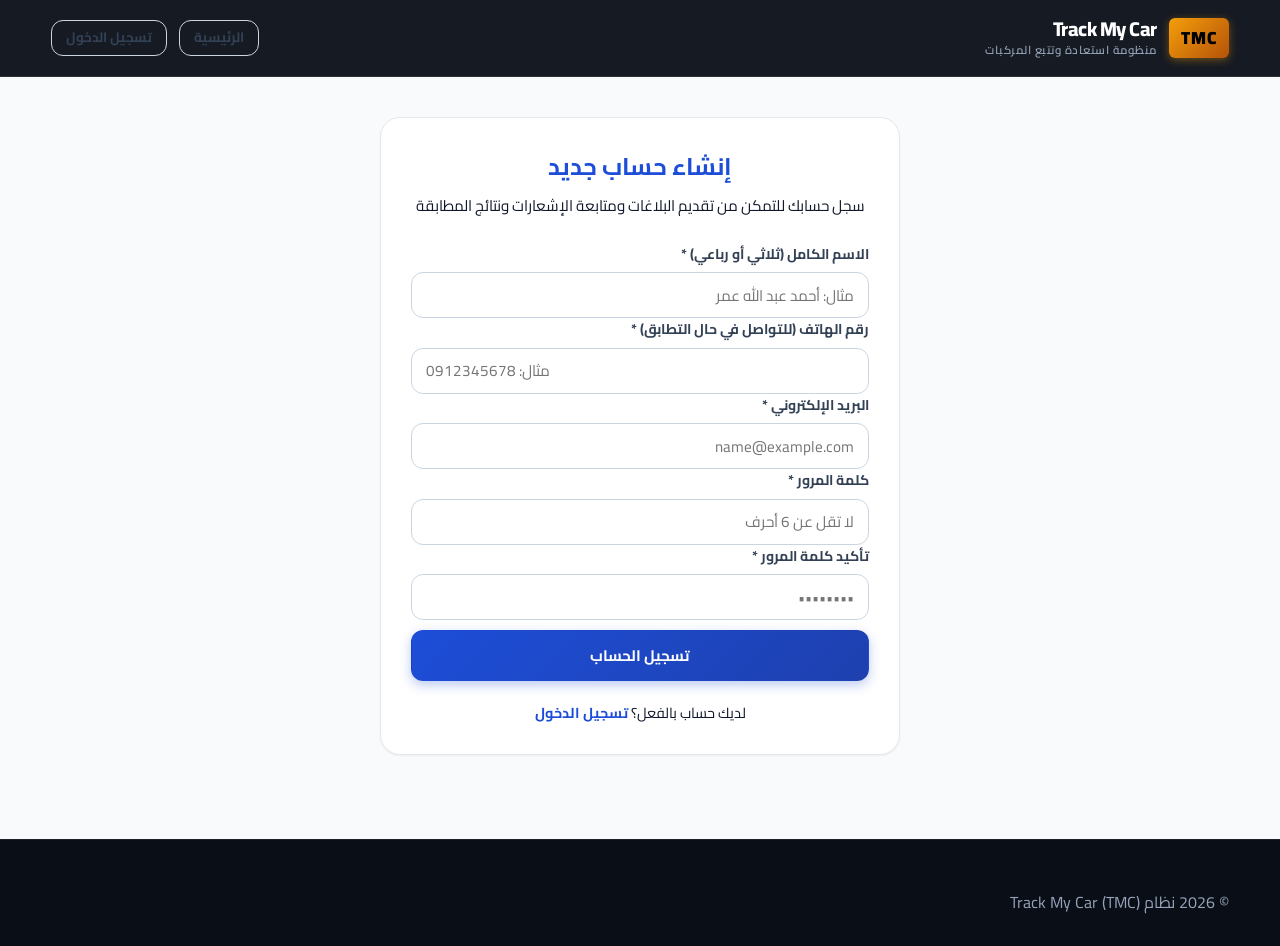
<file: pages/register.html>
<!DOCTYPE html>
<html lang="ar" dir="rtl">
<head>
    <meta charset="UTF-8">
    <meta name="viewport" content="width=device-width, initial-scale=1.0">
    <title>إنشاء حساب جديد - TMC</title>
    <link rel="stylesheet" href="/assets/css/style.css">
</head>
<body>

    <header>
        <div class="container navbar">
            <a href="/index.html" class="logo">
                <span class="logo-badge">TMC</span>
                <div class="logo-text">
                    <span class="logo-title">Track My Car</span>
                    <span class="logo-sub">منظومة استعادة وتتبع المركبات</span>
                </div>
            </a>
            <div class="nav-actions">
                <a href="/index.html" class="btn btn-outline btn-sm">الرئيسية</a>
                <a href="/pages/login.html" class="btn btn-outline btn-sm">تسجيل الدخول</a>
            </div>
        </div>
    </header>

    <main class="container" style="max-width: 520px; margin: 40px auto 60px;">
        <div class="card">
            <h2 style="text-align: center; margin-bottom: 8px; color: var(--primary);">إنشاء حساب جديد</h2>
            <p style="text-align: center; color: var(--gray-600); margin-bottom: 24px; font-size: 0.95rem;">
                سجل حسابك للتمكن من تقديم البلاغات ومتابعة الإشعارات ونتائج المطابقة
            </p>

            <div id="alert-box" style="display: none;" class="alert"></div>

            <form id="register-form" onsubmit="event.preventDefault(); submitRegister();">
                <div class="form-group">
                    <label for="full_name">الاسم الكامل (ثلاثي أو رباعي) *</label>
                    <input type="text" id="full_name" class="form-control" placeholder="مثال: أحمد عبد الله عمر" required>
                </div>
                <div class="form-group">
                    <label for="phone_number">رقم الهاتف (للتواصل في حال التطابق) *</label>
                    <input type="tel" id="phone_number" class="form-control" placeholder="مثال: 0912345678" required>
                </div>
                <div class="form-group">
                    <label for="email">البريد الإلكتروني *</label>
                    <input type="email" id="email" class="form-control" placeholder="name@example.com" required>
                </div>
                <div class="form-group">
                    <label for="password">كلمة المرور *</label>
                    <input type="password" id="password" class="form-control" placeholder="لا تقل عن 6 أحرف" minlength="6" required>
                </div>
                <div class="form-group">
                    <label for="confirm_password">تأكيد كلمة المرور *</label>
                    <input type="password" id="confirm_password" class="form-control" placeholder="••••••••" required>
                </div>
                <button type="submit" id="btn-submit" class="btn btn-primary" style="width: 100%; margin-top: 10px;">
                    تسجيل الحساب
                </button>
            </form>

            <div style="margin-top: 20px; text-align: center; font-size: 0.9rem;">
                لديك حساب بالفعل؟ <a href="/pages/login.html" style="font-weight: 700;">تسجيل الدخول</a>
            </div>
        </div>
    </main>

    <footer>
        <div class="container">
            <p>© 2026 نظام Track My Car (TMC)</p>
        </div>
    </footer>

    <script src="/assets/js/api.js"></script>
    <script>
        async function submitRegister() {
            const fullName = document.getElementById('full_name').value.trim();
            const phoneNumber = document.getElementById('phone_number').value.trim();
            const email = document.getElementById('email').value.trim();
            const password = document.getElementById('password').value;
            const confirmPassword = document.getElementById('confirm_password').value;
            const alertBox = document.getElementById('alert-box');
            const submitBtn = document.getElementById('btn-submit');

            if (password !== confirmPassword) {
                alertBox.className = 'alert alert-danger';
                alertBox.textContent = 'كلمتا المرور غير متطابقتين!';
                alertBox.style.display = 'block';
                return;
            }

            alertBox.style.display = 'none';
            submitBtn.disabled = true;
            submitBtn.textContent = 'جاري إنشاء الحساب...';

            const res = await API.register(fullName, phoneNumber, email, password);

            if (res.success) {
                alertBox.className = 'alert alert-success';
                alertBox.textContent = res.message + '، جاري توجيهك...';
                alertBox.style.display = 'block';

                setTimeout(() => {
                    window.location.href = '/pages/my_reports.html';
                }, 1000);
            } else {
                alertBox.className = 'alert alert-danger';
                alertBox.textContent = res.error || 'تعذر إنشاء الحساب';
                alertBox.style.display = 'block';
                submitBtn.disabled = false;
                submitBtn.textContent = 'تسجيل الحساب';
            }
        }
    </script>
</body>
</html>
</file>
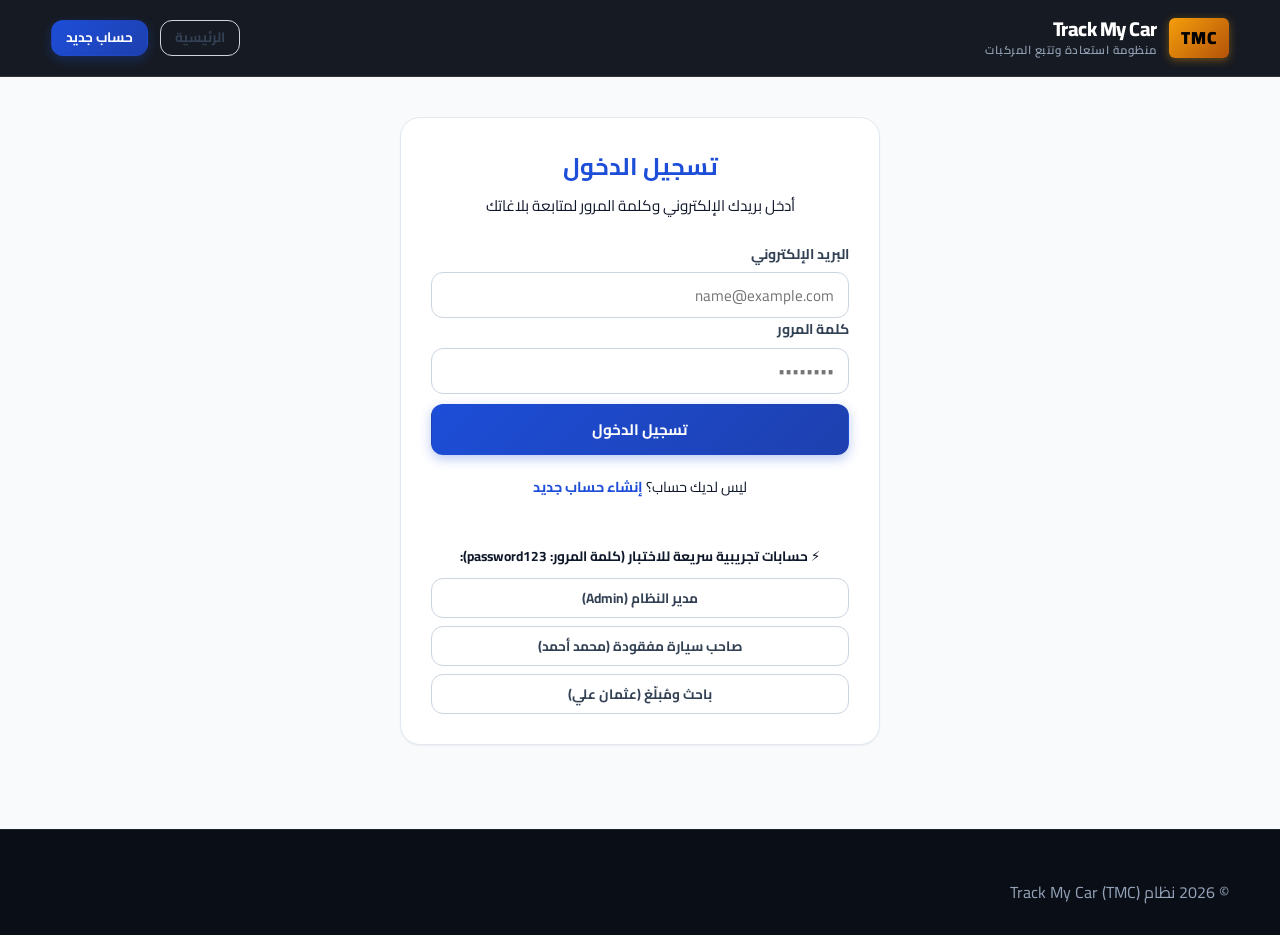
<file: pages/report_found.html>
<!DOCTYPE html>
<html lang="ar" dir="rtl">
<head>
    <meta charset="UTF-8">
    <meta name="viewport" content="width=device-width, initial-scale=1.0">
    <title>الإبلاغ عن سيارة تم العثور عليها - TMC</title>
    <link rel="stylesheet" href="/assets/css/style.css">
</head>
<body>

    <header>
        <div class="container navbar">
            <a href="/index.html" class="logo">
                <span class="logo-badge">TMC</span>
                <div class="logo-text">
                    <span class="logo-title">Track My Car</span>
                    <span class="logo-sub">منظومة استعادة وتتبع المركبات</span>
                </div>
            </a>
            <ul class="nav-links" id="nav-links">
                <li><a href="/index.html">الرئيسية</a></li>
                <li><a href="/pages/report_lost.html">الإبلاغ عن فقدان مركبة</a></li>
                <li><a href="/pages/report_found.html" class="active">الإبلاغ عن مركبة تم العثور عليها</a></li>
                <li><a href="/pages/my_reports.html">بلاغاتي وإشعاراتي</a></li>
            </ul>
            <div class="nav-actions" id="nav-actions"></div>
        </div>
    </header>

    <main class="container" style="max-width: 780px; margin: 30px auto 60px;">
        <div class="card">
            <div style="border-bottom: 2px solid #ccfbf1; padding-bottom: 12px; margin-bottom: 20px;">
                <span class="badge badge-found" style="margin-bottom: 6px;">نموذج الباحث أو المُبلّغ</span>
                <h2 style="color: var(--secondary); font-size: 1.6rem;">الإبلاغ عن سيارة تم العثور عليها</h2>
                <p style="color: var(--gray-600); font-size: 0.95rem;">
                    شكراً لحرصك ومساعدتك! أدخل موقع ووصف المركبة المرصودة لمساعدة أصحابها في استعادتها.
                </p>
            </div>

            <div id="alert-box" style="display: none;" class="alert"></div>

            <form id="found-form" onsubmit="event.preventDefault(); submitFoundForm();" enctype="multipart/form-data">
                <!-- 1. موقع وتاريخ العثور -->
                <h4 style="color: var(--secondary); margin-bottom: 12px; display: flex; align-items: center; gap: 8px;">
                    <span>1.</span> موقع وتاريخ العثور
                </h4>
                <div style="display: grid; grid-template-columns: 1fr 1fr; gap: 15px;">
                    <div class="form-group">
                        <label for="found_location">موقع العثور التقريبي *</label>
                        <input type="text" id="found_location" name="found_location" class="form-control" placeholder="مثال: أم درمان، الثورة الحارة التاسعة، قرب صيدلية..." required>
                    </div>
                    <div class="form-group">
                        <label for="found_date">تاريخ العثور أو الرصد *</label>
                        <input type="date" id="found_date" name="found_date" class="form-control" required>
                    </div>
                </div>

                <hr style="margin: 20px 0; border: none; border-top: 1px solid var(--gray-200);">

                <!-- 2. مواصفات المركبة (تقريبية) -->
                <h4 style="color: var(--secondary); margin-bottom: 12px; display: flex; align-items: center; gap: 8px;">
                    <span>2.</span> أوصاف المركبة المرصودة (أدخل ما تستطيع التعرف عليه)
                </h4>
                <div style="display: grid; grid-template-columns: 1fr 1fr; gap: 15px;">
                    <div class="form-group">
                        <label for="make">الشركة المصنعة (الماركة إن عُرفت)</label>
                        <input type="text" id="make" name="make" class="form-control" placeholder="مثال: تويوتا، هيونداي، نيسان">
                    </div>
                    <div class="form-group">
                        <label for="model">الطراز أو الشكل التقريبي</label>
                        <input type="text" id="model" name="model" class="form-control" placeholder="مثال: كورولا، أكسنت، بوكس دبل كاب">
                    </div>
                    <div class="form-group">
                        <label for="color">اللون الأساسي</label>
                        <input type="text" id="color" name="color" class="form-control" placeholder="مثال: أبيض، رمادي، أسود">
                    </div>
                    <div class="form-group">
                        <label for="plate_number">رقم اللوحة (إن كان ظاهراً)</label>
                        <input type="text" id="plate_number" name="plate_number" class="form-control" placeholder="مثال: خ 2 - 45890 (أو اترك فارغاً إذا بدون لوحات)">
                    </div>
                    <div class="form-group" style="grid-column: 1 / -1;">
                        <label for="chassis_number">رقم الشاسيه / الهيكل (VIN) <span style="font-size: 0.8rem; color: var(--secondary); font-weight: normal;">(هام جداً إذا كانت السيارة بدون لوحات)</span></label>
                        <input type="text" id="chassis_number" name="chassis_number" class="form-control" placeholder="يظهر عادة عند قاعدة الزجاج الأمامي من جهة السائق، أو على قائم الباب (مثال: JT2AE20...)">
                    </div>
                </div>

                <div class="form-group">
                    <label for="description">وصف حالة السيارة وتفاصيل المشاهدة *</label>
                    <textarea id="description" name="description" class="form-control" placeholder="صف حالة السيارة: هل هي متوقفة منذ فترة؟ هل عليها غبار؟ هل بها أضرار؟ وأي تفاصيل أخرى تساعد في التحقق..." required></textarea>
                </div>

                <hr style="margin: 20px 0; border: none; border-top: 1px solid var(--gray-200);">

                <!-- 3. صورة المركبة ومكان الشاسيه واللوحة -->
                <h4 style="color: var(--secondary); margin-bottom: 12px; display: flex; align-items: center; gap: 8px;">
                    <span>3.</span> رفع صور المركبة ومكان الشاسيه واللوحة (اختياري / للتحقق الإضافي)
                </h4>
                <p style="color: var(--gray-600); font-size: 0.88rem; margin-bottom: 16px;">
                    في كثير من الحالات، يقوم البعض بنزع لوحات السيارات المفقودة، لذا تصوير مكان رقم الشاسيه يساعد النظام في التعرف عليها فوراً:
                </p>

                <div style="display: grid; grid-template-columns: 1fr 1fr; gap: 15px; margin-bottom: 15px;">
                    <div class="form-group" style="background: #f8fafc; padding: 12px; border-radius: 8px; border: 1px dashed var(--gray-200);">
                        <label for="photo_general">📸 صورة عامة للمركبة المعثور عليها</label>
                        <input type="file" id="photo_general" name="photo_general" class="form-control" accept="image/*">
                    </div>
                    <div class="form-group" style="background: #f8fafc; padding: 12px; border-radius: 8px; border: 1px dashed var(--gray-200);">
                        <label for="photo_plate">🔢 صورة اللوحة (إن كانت اللوحات موجودة)</label>
                        <input type="file" id="photo_plate" name="photo_plate" class="form-control" accept="image/*">
                    </div>
                </div>

                <div style="display: grid; grid-template-columns: 1fr 1fr; gap: 15px; margin-bottom: 15px;">
                    <div class="form-group" style="background: #f0fdf4; padding: 12px; border-radius: 8px; border: 1px dashed #86efac;">
                        <label for="photo_chassis" style="color: #166534; font-weight: 700;">🔍 صورة لمكان رقم الشاسيه / الهيكل (إن أمكن)</label>
                        <input type="file" id="photo_chassis" name="photo_chassis" class="form-control" accept="image/*">
                        <small style="color: #15803d; display: block; margin-top: 4px;">يمكنك تصوير الرقم الظاهر أسفل الزجاج الأمامي أو بجانب باب السائق.</small>
                    </div>
                    <div class="form-group" style="background: #f8fafc; padding: 12px; border-radius: 8px; border: 1px dashed var(--gray-200);">
                        <label for="attachments">📷 صور إضافية لأي علامات مميزة أخرى</label>
                        <input type="file" id="attachments" name="attachments[]" class="form-control" multiple accept="image/*">
                        <small style="color: var(--gray-600); display: block; margin-top: 4px;">يمكنك رفع عدة صور إضافية إذا رغبت.</small>
                    </div>
                </div>

                <button type="submit" id="btn-submit" class="btn btn-secondary" style="width: 100%; padding: 12px; font-size: 1.05rem;">
                    إرسال بلاغ العثور 🔍
                </button>
            </form>
        </div>
    </main>

    <footer>
        <div class="container">
            <p>© 2026 نظام Track My Car (TMC)</p>
        </div>
    </footer>

    <script src="/assets/js/api.js"></script>
    <script>
        document.addEventListener('DOMContentLoaded', async () => {
            const user = await API.getCurrentUser();
            if (!user) {
                alert('يجب تسجيل الدخول أولاً لتسجيل بلاغ العثور');
                window.location.href = '/pages/login.html';
                return;
            }
            document.getElementById('found_date').value = new Date().toISOString().split('T')[0];
        });

        async function submitFoundForm() {
            const form = document.getElementById('found-form');
            const alertBox = document.getElementById('alert-box');
            const submitBtn = document.getElementById('btn-submit');

            alertBox.style.display = 'none';
            submitBtn.disabled = true;
            submitBtn.textContent = 'جاري إرسال البلاغ...';

            const formData = new FormData(form);
            const res = await API.submitFoundReport(formData);

            if (res.success) {
                alertBox.className = 'alert alert-success';
                alertBox.innerHTML = `
                    <strong>${res.message}</strong><br>
                    رقم بلاغ العثور: <strong>#${res.report_id}</strong> | الحالة: <span class="badge badge-pending">${res.status}</span><br>
                    جاري توجيهك إلى صفحة بلاغاتك...
                `;
                alertBox.style.display = 'block';

                setTimeout(() => {
                    window.location.href = '/pages/my_reports.html';
                }, 1500);
            } else {
                alertBox.className = 'alert alert-danger';
                alertBox.textContent = res.error || 'فشل إرسال البلاغ';
                alertBox.style.display = 'block';
                submitBtn.disabled = false;
                submitBtn.textContent = 'إرسال بلاغ العثور 🔍';
            }
        }
    </script>
</body>
</html>
</file>
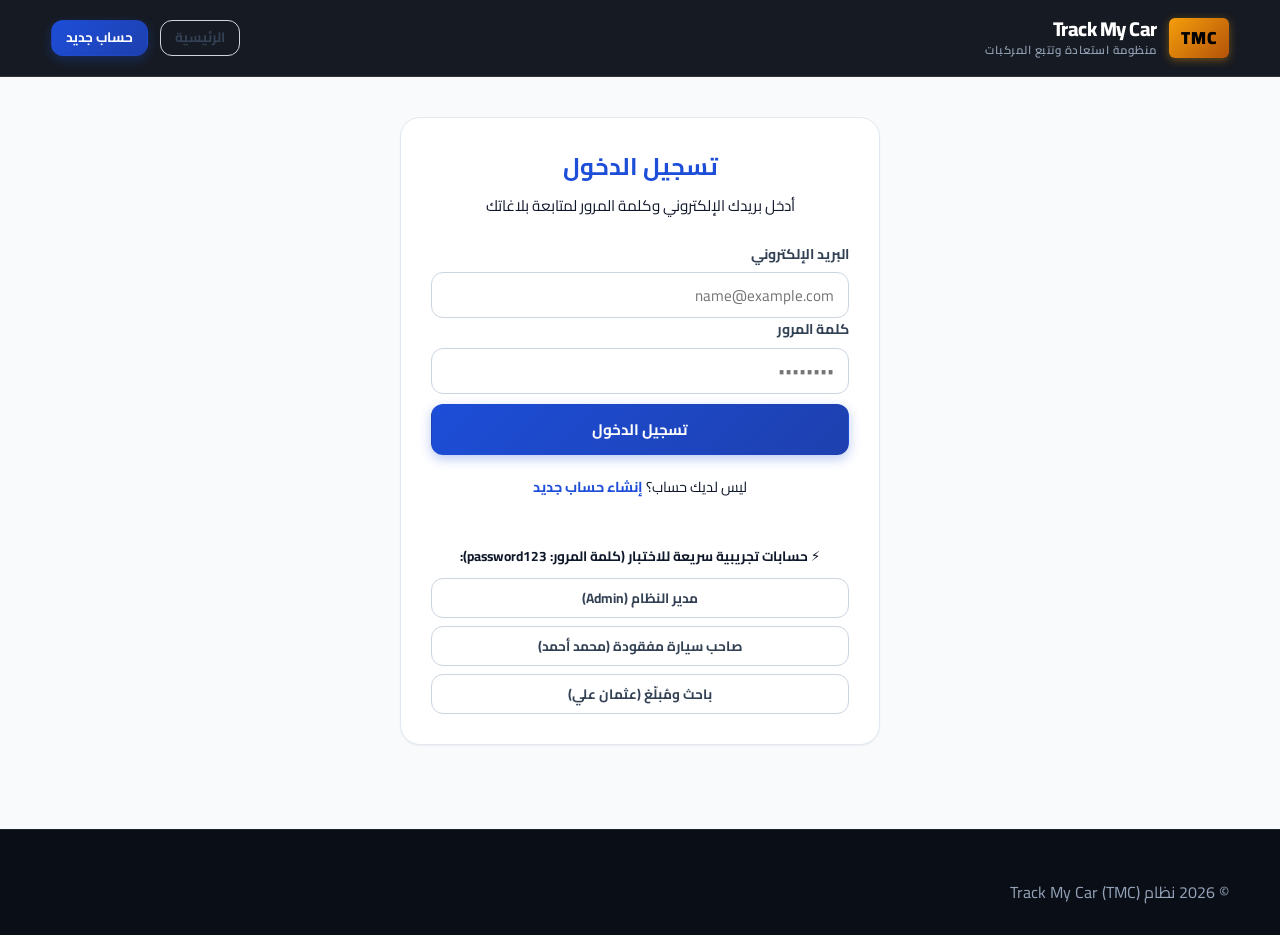
<file: pages/report_lost.html>
<!DOCTYPE html>
<html lang="ar" dir="rtl">
<head>
    <meta charset="UTF-8">
    <meta name="viewport" content="width=device-width, initial-scale=1.0">
    <title>تسجيل بلاغ عن سيارة مفقودة - TMC</title>
    <link rel="stylesheet" href="/assets/css/style.css">
</head>
<body>

    <header>
        <div class="container navbar">
            <a href="/index.html" class="logo">
                <span class="logo-badge">TMC</span>
                <div class="logo-text">
                    <span class="logo-title">Track My Car</span>
                    <span class="logo-sub">منظومة استعادة وتتبع المركبات</span>
                </div>
            </a>
            <ul class="nav-links" id="nav-links">
                <li><a href="/index.html">الرئيسية</a></li>
                <li><a href="/pages/report_lost.html" class="active">الإبلاغ عن فقدان مركبة</a></li>
                <li><a href="/pages/report_found.html">الإبلاغ عن مركبة تم العثور عليها</a></li>
                <li><a href="/pages/my_reports.html">بلاغاتي وإشعاراتي</a></li>
            </ul>
            <div class="nav-actions" id="nav-actions"></div>
        </div>
    </header>

    <main class="container" style="max-width: 780px; margin: 30px auto 60px;">
        <div class="card">
            <div style="border-bottom: 2px solid #fee2e2; padding-bottom: 12px; margin-bottom: 20px;">
                <span class="badge badge-lost" style="margin-bottom: 6px;">نموذج فاقد المركبة</span>
                <h2 style="color: var(--danger); font-size: 1.6rem;">تسجيل بلاغ عن سيارة مفقودة</h2>
                <p style="color: var(--gray-600); font-size: 0.95rem;">
                    يرجى تعبئة بيانات المركبة وتفاصيل الفقدان بدقة لمساعدة فريق النظام والمواطنين في التعرف عليها.
                </p>
            </div>

            <div id="alert-box" style="display: none;" class="alert"></div>

            <form id="lost-form" onsubmit="event.preventDefault(); submitLostForm();" enctype="multipart/form-data">
                <!-- 1. بيانات المركبة -->
                <h4 style="color: var(--primary); margin-bottom: 12px; display: flex; align-items: center; gap: 8px;">
                    <span>1.</span> بيانات المركبة الأساسية
                </h4>
                <div style="display: grid; grid-template-columns: 1fr 1fr; gap: 15px;">
                    <div class="form-group">
                        <label for="type">نوع المركبة *</label>
                        <select id="type" name="type" class="form-control" required>
                            <option value="">اختر النوع...</option>
                            <option value="صالون">صالون (Sedan)</option>
                            <option value="دفع رباعي">دفع رباعي (SUV / 4x4)</option>
                            <option value="بوكس">بوكس / نقل (Pickup)</option>
                            <option value="حافلة">حافلة / ميني باص</option>
                            <option value="شاحنة">شاحنة</option>
                            <option value="أخرى">أخرى</option>
                        </select>
                    </div>
                    <div class="form-group">
                        <label for="make">الشركة المصنعة (الماركة) *</label>
                        <input type="text" id="make" name="make" class="form-control" placeholder="مثال: تويوتا، هيونداي، ميتسوبيشي" required>
                    </div>
                    <div class="form-group">
                        <label for="model">الطراز (الموديل) *</label>
                        <input type="text" id="model" name="model" class="form-control" placeholder="مثال: كورولا، أكسنت، لانسر" required>
                    </div>
                    <div class="form-group">
                        <label for="year">سنة الصنع *</label>
                        <input type="number" id="year" name="year" class="form-control" min="1970" max="2027" value="2018" required>
                    </div>
                    <div class="form-group">
                        <label for="color">اللون الأساسي *</label>
                        <input type="text" id="color" name="color" class="form-control" placeholder="مثال: أبيض، رمادي، أسود، كحلي" required>
                    </div>
                    <div class="form-group">
                        <label for="plate_number">رقم اللوحة</label>
                        <input type="text" id="plate_number" name="plate_number" class="form-control" placeholder="مثال: خ 2 - 45890">
                    </div>
                    <div class="form-group" style="grid-column: 1 / -1;">
                        <label for="chassis_number">رقم الشاسيه / الهيكل (VIN) <span style="font-size: 0.8rem; color: var(--secondary); font-weight: normal;">(هام جداً للتحقق في حال نزع اللوحات أو تزويرها)</span></label>
                        <input type="text" id="chassis_number" name="chassis_number" class="form-control" placeholder="رقم الشاسيه المكتوب في شهادة البحث (مثال: JT2AE20V8J0123456)">
                    </div>
                </div>

                <hr style="margin: 20px 0; border: none; border-top: 1px solid var(--gray-200);">

                <!-- 2. بيانات الفقدان -->
                <h4 style="color: var(--primary); margin-bottom: 12px; display: flex; align-items: center; gap: 8px;">
                    <span>2.</span> تفاصيل الفقدان
                </h4>
                <div style="display: grid; grid-template-columns: 1fr 1fr; gap: 15px;">
                    <div class="form-group">
                        <label for="loss_date">تاريخ الفقدان *</label>
                        <input type="date" id="loss_date" name="loss_date" class="form-control" required>
                    </div>
                    <div class="form-group">
                        <label for="last_seen_location">آخر موقع شوهدت فيه المركبة *</label>
                        <input type="text" id="last_seen_location" name="last_seen_location" class="form-control" placeholder="المدينة، الحي، اسم الشارع أو أقرب معلم" required>
                    </div>
                </div>
                <div class="form-group">
                    <label for="description">وصف تفصيلي وعلامات مميزة</label>
                    <textarea id="description" name="description" class="form-control" placeholder="اذكر أي خدوش، صدمات، نوع الجنوط، ملصقات، أو علامات تساعد في التعرف عليها بدقة..."></textarea>
                </div>

                <hr style="margin: 20px 0; border: none; border-top: 1px solid var(--gray-200);">

                <!-- 3. المرفقات والصور -->
                <h4 style="color: var(--primary); margin-bottom: 12px; display: flex; align-items: center; gap: 8px;">
                    <span>3.</span> رفع صور المركبة ومكان الشاسيه واللوحة (اختياري / للتحقق الإضافي)
                </h4>
                <p style="color: var(--gray-600); font-size: 0.88rem; margin-bottom: 16px;">
                    تساعد هذه الصور في التأكد القاطع من هوية المركبة حتى لو قام الجناة بنزع اللوحات أو تغيير ملامحها:
                </p>

                <div style="display: grid; grid-template-columns: 1fr 1fr; gap: 15px; margin-bottom: 15px;">
                    <div class="form-group" style="background: #f8fafc; padding: 12px; border-radius: 8px; border: 1px dashed var(--gray-200);">
                        <label for="photo_general">📸 صورة عامة للمركبة (توضح جوانبها أو مظهرها)</label>
                        <input type="file" id="photo_general" name="photo_general" class="form-control" accept="image/*">
                    </div>
                    <div class="form-group" style="background: #f8fafc; padding: 12px; border-radius: 8px; border: 1px dashed var(--gray-200);">
                        <label for="photo_plate">🔢 صورة اللوحة (إن توفرت لديك صورة لها)</label>
                        <input type="file" id="photo_plate" name="photo_plate" class="form-control" accept="image/*">
                    </div>
                </div>

                <div style="display: grid; grid-template-columns: 1fr 1fr; gap: 15px; margin-bottom: 15px;">
                    <div class="form-group" style="background: #f0fdf4; padding: 12px; border-radius: 8px; border: 1px dashed #86efac;">
                        <label for="photo_chassis" style="color: #166534; font-weight: 700;">🔍 صورة مكان رقم الشاسيه / الهيكل</label>
                        <input type="file" id="photo_chassis" name="photo_chassis" class="form-control" accept="image/*">
                        <small style="color: #15803d; display: block; margin-top: 4px;">صورة لرقم الشاسيه المنقوش على الهيكل، تحت الزجاج الأمامي، أو في شهادة البحث.</small>
                    </div>
                    <div class="form-group" style="background: #f8fafc; padding: 12px; border-radius: 8px; border: 1px dashed var(--gray-200);">
                        <label for="attachments">📄 مستندات إثبات ملكية / شهادة البحث (اختياري)</label>
                        <input type="file" id="attachments" name="attachments[]" class="form-control" multiple accept="image/*,application/pdf">
                        <small style="color: var(--gray-600); display: block; margin-top: 4px;">يمكنك إرفاق ملفات إضافية بصيغة (JPG, PNG, PDF)</small>
                    </div>
                </div>

                <button type="submit" id="btn-submit" class="btn btn-primary" style="width: 100%; padding: 12px; font-size: 1.05rem; background-color: var(--danger);">
                    إرسال البلاغ واعتماده للنظام 🚀
                </button>
            </form>
        </div>
    </main>

    <footer>
        <div class="container">
            <p>© 2026 نظام Track My Car (TMC)</p>
        </div>
    </footer>

    <script src="/assets/js/api.js"></script>
    <script>
        document.addEventListener('DOMContentLoaded', async () => {
            const user = await API.getCurrentUser();
            if (!user) {
                alert('يجب تسجيل الدخول أولاً لتتمكن من تقديم بلاغ');
                window.location.href = '/pages/login.html';
                return;
            }
            document.getElementById('loss_date').value = new Date().toISOString().split('T')[0];
        });

        async function submitLostForm() {
            const form = document.getElementById('lost-form');
            const alertBox = document.getElementById('alert-box');
            const submitBtn = document.getElementById('btn-submit');

            alertBox.style.display = 'none';
            submitBtn.disabled = true;
            submitBtn.textContent = 'جاري إرسال البلاغ وحفظ البيانات...';

            const formData = new FormData(form);
            const res = await API.submitLostReport(formData);

            if (res.success) {
                alertBox.className = 'alert alert-success';
                alertBox.innerHTML = `
                    <strong>${res.message}</strong><br>
                    رقم البلاغ: <strong>#${res.report_id}</strong> | الحالة: <span class="badge badge-pending">${res.status}</span><br>
                    جاري توجيهك إلى صفحة بلاغاتك...
                `;
                alertBox.style.display = 'block';

                setTimeout(() => {
                    window.location.href = '/pages/my_reports.html';
                }, 1500);
            } else {
                alertBox.className = 'alert alert-danger';
                alertBox.textContent = res.error || 'فشل إرسال البلاغ';
                alertBox.style.display = 'block';
                submitBtn.disabled = false;
                submitBtn.textContent = 'إرسال البلاغ واعتماده للنظام 🚀';
            }
        }
    </script>
</body>
</html>
</file>
<file: assets/css/style.css>
/* ============================================================
   نظام Track My Car (TMC) - التصميم المطور (Automotive & Community Trust)
   مستوحى من أرقى تصاميم خدمات السيارات ومواقع التكاتف المجتمعي
   ============================================================ */

@import url('https://fonts.googleapis.com/css2?family=Cairo:wght@400;500;600;700;800;900&display=swap');

:root {
    /* باليت ألوان مستوحاة من قطاع السيارات والأمان المجتمعي */
    --automotive-dark: #0a0e17;
    --automotive-navy: #0f172a;
    --automotive-slate: #1e293b;
    --card-surface: #ffffff;
    --card-border: #e2e8f0;
    
    --primary: #1d4ed8;          /* أزرق الأمان والموثوقية */
    --primary-hover: #1e40af;
    --primary-light: #eff6ff;
    
    --accent: #f59e0b;           /* أصفر/ذهبي طوارئ سيارات */
    --accent-dark: #d97706;
    --accent-light: #fffbeb;
    
    --danger: #ef4444;           /* أحمر البلاغات العاجلة */
    --danger-dark: #dc2626;
    --danger-light: #fef2f2;
    
    --success: #10b981;          /* أخضر الاستعادة والتطابق */
    --success-dark: #059669;
    --success-light: #ecfdf5;

    --text-main: #0f172a;
    --text-muted: #64748b;
    --text-light: #94a3b8;
    
    --radius-sm: 6px;
    --radius-md: 12px;
    --radius-lg: 20px;
    --radius-full: 9999px;
    
    --shadow-sm: 0 1px 2px 0 rgba(0, 0, 0, 0.05);
    --shadow-md: 0 4px 6px -1px rgba(0, 0, 0, 0.08), 0 2px 4px -2px rgba(0, 0, 0, 0.04);
    --shadow-lg: 0 12px 24px -4px rgba(15, 23, 42, 0.12), 0 4px 8px -2px rgba(15, 23, 42, 0.06);
    --shadow-glow: 0 0 20px rgba(245, 158, 11, 0.35);
    
    --transition: all 0.25s cubic-bezier(0.4, 0, 0.2, 1);
}

* {
    margin: 0;
    padding: 0;
    box-sizing: border-box;
    font-family: 'Cairo', system-ui, -apple-system, sans-serif;
}

body {
    direction: rtl;
    text-align: right;
    background-color: #f8fafc;
    color: var(--text-main);
    min-height: 100vh;
    display: flex;
    flex-direction: column;
    overflow-x: hidden;
    line-height: 1.6;
}

a {
    color: var(--primary);
    text-decoration: none;
    transition: var(--transition);
}

a:hover {
    color: var(--primary-hover);
}

.container {
    width: 92%;
    max-width: 1240px;
    margin: 0 auto;
}

/* ============================================================
   شريط التنقل العلوي (Sleek Dark Automotive Navbar)
   ============================================================ */
header {
    background: rgba(10, 14, 23, 0.95);
    backdrop-filter: blur(12px);
    -webkit-backdrop-filter: blur(12px);
    border-bottom: 1px solid rgba(255, 255, 255, 0.1);
    position: sticky;
    top: 0;
    z-index: 1000;
    transition: var(--transition);
}

.navbar {
    display: flex;
    align-items: center;
    justify-content: space-between;
    height: 76px;
}

.logo {
    display: flex;
    align-items: center;
    gap: 12px;
    text-decoration: none;
}

.logo-badge {
    background: linear-gradient(135deg, var(--accent) 0%, #b45309 100%);
    color: #000;
    font-weight: 900;
    font-size: 1.1rem;
    padding: 6px 12px;
    border-radius: var(--radius-sm);
    letter-spacing: 1px;
    box-shadow: 0 2px 8px rgba(245, 158, 11, 0.4);
    display: inline-flex;
    align-items: center;
}

.logo-text {
    display: flex;
    flex-direction: column;
}

.logo-title {
    color: #ffffff;
    font-size: 1.25rem;
    font-weight: 800;
    letter-spacing: -0.5px;
    line-height: 1.2;
}

.logo-sub {
    color: var(--text-light);
    font-size: 0.72rem;
    font-weight: 600;
    letter-spacing: 0.5px;
}

.nav-links {
    display: flex;
    align-items: center;
    list-style: none;
    gap: 8px;
}

.nav-links a {
    color: #cbd5e1;
    font-weight: 600;
    font-size: 0.95rem;
    padding: 8px 16px;
    border-radius: var(--radius-md);
    transition: var(--transition);
}

.nav-links a:hover,
.nav-links a.active {
    color: #ffffff;
    background: rgba(255, 255, 255, 0.1);
}

.nav-admin-btn {
    background: rgba(239, 68, 68, 0.15) !important;
    color: #fca5a5 !important;
    border: 1px solid rgba(239, 68, 68, 0.3);
}

.nav-admin-btn:hover {
    background: var(--danger) !important;
    color: #ffffff !important;
}

.nav-actions {
    display: flex;
    align-items: center;
    gap: 12px;
}

/* ============================================================
   الأزرار (High Impact Automotive Action Buttons)
   ============================================================ */
.btn {
    display: inline-flex;
    align-items: center;
    justify-content: center;
    gap: 8px;
    padding: 10px 22px;
    border-radius: var(--radius-md);
    font-size: 0.95rem;
    font-weight: 700;
    cursor: pointer;
    border: 1px solid transparent;
    transition: var(--transition);
    text-decoration: none;
}

.btn-primary {
    background: linear-gradient(135deg, var(--primary) 0%, #1e40af 100%);
    color: #ffffff;
    box-shadow: 0 4px 12px rgba(29, 78, 216, 0.3);
}

.btn-primary:hover {
    transform: translateY(-1px);
    box-shadow: 0 6px 16px rgba(29, 78, 216, 0.4);
    color: #ffffff;
}

.btn-accent {
    background: linear-gradient(135deg, var(--accent) 0%, var(--accent-dark) 100%);
    color: #000;
    box-shadow: 0 4px 14px rgba(245, 158, 11, 0.3);
}

.btn-accent:hover {
    transform: translateY(-1px);
    box-shadow: 0 6px 18px rgba(245, 158, 11, 0.45);
    color: #000;
}

.btn-danger {
    background: linear-gradient(135deg, var(--danger) 0%, var(--danger-dark) 100%);
    color: #ffffff;
    box-shadow: 0 4px 14px rgba(239, 68, 68, 0.3);
}

.btn-danger:hover {
    transform: translateY(-1px);
    box-shadow: 0 6px 18px rgba(239, 68, 68, 0.45);
    color: #ffffff;
}

.btn-secondary {
    background: #0f172a;
    color: #ffffff;
    border: 1px solid #334155;
}

.btn-secondary:hover {
    background: #1e293b;
    color: #ffffff;
}

.btn-outline {
    background: transparent;
    border: 1px solid #cbd5e1;
    color: #334155;
}

.btn-outline:hover {
    background: #f1f5f9;
    color: var(--primary);
    border-color: var(--primary);
}

.btn-outline-white {
    background: transparent;
    border: 1px solid rgba(255, 255, 255, 0.25);
    color: #ffffff;
}

.btn-outline-white:hover {
    background: rgba(255, 255, 255, 0.1);
    color: #ffffff;
    border-color: #ffffff;
}

.btn-sm {
    padding: 6px 14px;
    font-size: 0.85rem;
}

.btn-lg {
    padding: 14px 30px;
    font-size: 1.05rem;
}

/* ============================================================
   الواجهة الرئيسية (Hero Section - Dark Metallic Grid Pattern)
   ============================================================ */
.hero {
    background: radial-gradient(circle at 50% 20%, #1e293b 0%, #0a0e17 80%);
    color: #ffffff;
    padding: 70px 0 90px;
    position: relative;
    overflow: hidden;
    border-bottom: 1px solid rgba(255, 255, 255, 0.08);
}

.hero::before {
    content: '';
    position: absolute;
    top: 0; left: 0; right: 0; bottom: 0;
    background-image: 
        linear-gradient(rgba(255, 255, 255, 0.03) 1px, transparent 1px),
        linear-gradient(90deg, rgba(255, 255, 255, 0.03) 1px, transparent 1px);
    background-size: 40px 40px;
    pointer-events: none;
}

.hero-content {
    position: relative;
    z-index: 2;
    text-align: center;
    max-width: 860px;
    margin: 0 auto;
}

.hero-pill {
    display: inline-flex;
    align-items: center;
    gap: 8px;
    background: rgba(245, 158, 11, 0.15);
    border: 1px solid rgba(245, 158, 11, 0.35);
    color: var(--accent);
    padding: 6px 18px;
    border-radius: var(--radius-full);
    font-size: 0.88rem;
    font-weight: 700;
    margin-bottom: 22px;
}

.hero h1 {
    font-size: 2.8rem;
    font-weight: 900;
    line-height: 1.25;
    margin-bottom: 18px;
    letter-spacing: -0.5px;
}

.hero h1 span {
    background: linear-gradient(135deg, #ffffff 40%, var(--accent) 100%);
    -webkit-background-clip: text;
    -webkit-text-fill-color: transparent;
}

.hero p {
    font-size: 1.15rem;
    color: #94a3b8;
    margin-bottom: 35px;
    line-height: 1.8;
}

.hero-buttons {
    display: flex;
    align-items: center;
    justify-content: center;
    gap: 16px;
    flex-wrap: wrap;
}

/* ============================================================
   شريط عداد الإنجازات والأثر (Charity / Trust Impact Metric Strip)
   ============================================================ */
.metrics-strip {
    display: grid;
    grid-template-columns: repeat(auto-fit, minmax(220px, 1fr));
    gap: 18px;
    margin-top: 50px;
    position: relative;
    z-index: 2;
}

.metric-card {
    background: rgba(30, 41, 59, 0.6);
    border: 1px solid rgba(255, 255, 255, 0.1);
    backdrop-filter: blur(8px);
    border-radius: var(--radius-md);
    padding: 20px;
    text-align: center;
    transition: var(--transition);
}

.metric-card:hover {
    border-color: var(--accent);
    transform: translateY(-2px);
}

.metric-num {
    font-size: 2.2rem;
    font-weight: 900;
    color: #ffffff;
    line-height: 1;
    margin-bottom: 6px;
    display: flex;
    align-items: center;
    justify-content: center;
    gap: 4px;
}

.metric-num span {
    color: var(--accent);
}

.metric-label {
    color: #94a3b8;
    font-size: 0.9rem;
    font-weight: 600;
}

/* ============================================================
   منصة البحث المتقدم (Automotive Diagnostic Search Console)
   ============================================================ */
.search-console {
    background: var(--card-surface);
    border-radius: var(--radius-lg);
    box-shadow: var(--shadow-lg);
    padding: 30px;
    margin-top: -45px;
    position: relative;
    z-index: 10;
    border: 1px solid var(--card-border);
}

.search-tabs {
    display: flex;
    gap: 8px;
    border-bottom: 2px solid #f1f5f9;
    padding-bottom: 14px;
    margin-bottom: 22px;
}

.tab-btn {
    background: transparent;
    border: none;
    padding: 8px 18px;
    border-radius: var(--radius-md);
    font-weight: 700;
    font-size: 0.95rem;
    color: var(--text-muted);
    cursor: pointer;
    transition: var(--transition);
    display: flex;
    align-items: center;
    gap: 6px;
}

.tab-btn.active {
    background: var(--automotive-navy);
    color: #ffffff;
}

.tab-btn:hover:not(.active) {
    background: #f1f5f9;
    color: var(--text-main);
}

.search-grid {
    display: grid;
    grid-template-columns: 2fr 1.2fr 1.2fr 1fr 1fr auto;
    gap: 14px;
    align-items: flex-end;
}

.form-group {
    margin-bottom: 0;
}

.form-group label {
    display: block;
    margin-bottom: 7px;
    font-weight: 700;
    font-size: 0.88rem;
    color: #334155;
}

.form-control {
    width: 100%;
    height: 46px;
    padding: 0 14px;
    border: 1.5px solid #cbd5e1;
    border-radius: var(--radius-md);
    font-size: 0.95rem;
    background: #ffffff;
    color: var(--text-main);
    transition: var(--transition);
}

.form-control:focus {
    outline: none;
    border-color: var(--primary);
    box-shadow: 0 0 0 4px rgba(29, 78, 216, 0.12);
}

textarea.form-control {
    height: auto;
    padding: 12px 14px;
    min-height: 100px;
}

/* ============================================================
   بطاقات المركبات (Sleek Automotive Vehicle Cards)
   ============================================================ */
.grid {
    display: grid;
    grid-template-columns: repeat(auto-fill, minmax(340px, 1fr));
    gap: 24px;
}

.vehicle-card {
    background: var(--card-surface);
    border-radius: var(--radius-lg);
    border: 1px solid var(--card-border);
    overflow: hidden;
    box-shadow: var(--shadow-sm);
    transition: var(--transition);
    display: flex;
    flex-direction: column;
}

.vehicle-card:hover {
    transform: translateY(-5px);
    box-shadow: var(--shadow-lg);
    border-color: #cbd5e1;
}

.vehicle-thumb {
    width: 100%;
    height: 200px;
    background: #0f172a;
    position: relative;
    overflow: hidden;
}

.vehicle-thumb img {
    width: 100%;
    height: 100%;
    object-fit: cover;
    transition: transform 0.4s ease;
}

.vehicle-card:hover .vehicle-thumb img {
    transform: scale(1.05);
}

.vehicle-thumb .no-img {
    display: flex;
    flex-direction: column;
    align-items: center;
    justify-content: center;
    height: 100%;
    color: #475569;
    font-size: 2.8rem;
    background: linear-gradient(135deg, #1e293b 0%, #0f172a 100%);
}

.vehicle-badge-pos {
    position: absolute;
    top: 14px;
    right: 14px;
    z-index: 3;
}

/* شارة النمرة الواقعية (Sudanese License Plate Graphic Plaque) */
.plate-plaque {
    display: inline-flex;
    align-items: center;
    background: #f8fafc;
    border: 2px solid #0f172a;
    border-radius: var(--radius-sm);
    padding: 3px 12px;
    font-weight: 900;
    font-size: 0.95rem;
    letter-spacing: 1.5px;
    color: #0f172a;
    box-shadow: 0 2px 4px rgba(0, 0, 0, 0.1);
    position: relative;
}

.plate-plaque::before {
    content: 'SD';
    background: #0f172a;
    color: #ffffff;
    font-size: 0.65rem;
    padding: 2px 5px;
    border-radius: 2px;
    margin-left: 8px;
    font-weight: 700;
}

.plate-plaque.no-plate {
    border-style: dashed;
    border-color: #94a3b8;
    color: #64748b;
    background: #f1f5f9;
}

.plate-plaque.no-plate::before {
    display: none;
}

.vehicle-body {
    padding: 20px;
    flex: 1;
    display: flex;
    flex-direction: column;
}

.vehicle-title {
    font-size: 1.25rem;
    font-weight: 800;
    color: var(--automotive-navy);
    margin-bottom: 8px;
}

.vehicle-specs-pills {
    display: flex;
    flex-wrap: wrap;
    gap: 6px;
    margin: 10px 0;
}

.spec-pill {
    background: #f1f5f9;
    color: #334155;
    padding: 3px 10px;
    border-radius: var(--radius-full);
    font-size: 0.8rem;
    font-weight: 600;
}

.spec-pill-chassis {
    background: #ecfdf5;
    color: #047857;
    border: 1px solid #a7f3d0;
}

.vehicle-meta {
    font-size: 0.88rem;
    color: var(--text-muted);
    margin-bottom: 6px;
    display: flex;
    align-items: center;
    gap: 6px;
}

.vehicle-footer {
    margin-top: auto;
    padding-top: 15px;
    border-top: 1px solid #f1f5f9;
    display: flex;
    justify-content: space-between;
    align-items: center;
}

/* ============================================================
   الشارات وحالات البلاغات (Badges)
   ============================================================ */
.badge {
    display: inline-flex;
    align-items: center;
    gap: 6px;
    padding: 5px 12px;
    border-radius: var(--radius-full);
    font-size: 0.82rem;
    font-weight: 800;
}

.badge-lost {
    background: var(--danger-light);
    color: var(--danger-dark);
    border: 1px solid #fecaca;
}

.badge-found {
    background: var(--success-light);
    color: var(--success-dark);
    border: 1px solid #a7f3d0;
}

.badge-matched {
    background: #eff6ff;
    color: var(--primary);
    border: 1px solid #bfdbfe;
    box-shadow: 0 0 10px rgba(37, 99, 235, 0.15);
}

.badge-pending {
    background: var(--accent-light);
    color: var(--accent-dark);
    border: 1px solid #fde68a;
}

.badge-incomplete {
    background: #fff7ed;
    color: #c2410c;
    border: 1px solid #fed7aa;
}

.badge-published {
    background: #f0fdf4;
    color: #15803d;
    border: 1px solid #bbf7d0;
}

.pulse {
    animation: pulseGlow 2s infinite;
}

@keyframes pulseGlow {
    0% { transform: scale(1); opacity: 1; }
    50% { transform: scale(1.08); opacity: 0.85; }
    100% { transform: scale(1); opacity: 1; }
}

/* ============================================================
   قسم خطوات العمل (How It Works - Charity / Trust Workflow)
   ============================================================ */
.workflow-section {
    padding: 80px 0;
    background: #ffffff;
    border-top: 1px solid var(--card-border);
    border-bottom: 1px solid var(--card-border);
}

.section-header {
    text-align: center;
    max-width: 650px;
    margin: 0 auto 50px;
}

.section-tag {
    color: var(--primary);
    font-size: 0.85rem;
    font-weight: 800;
    text-transform: uppercase;
    letter-spacing: 1px;
    margin-bottom: 8px;
    display: block;
}

.section-title {
    font-size: 2.2rem;
    font-weight: 900;
    color: var(--automotive-navy);
    line-height: 1.3;
}

.workflow-grid {
    display: grid;
    grid-template-columns: repeat(3, 1fr);
    gap: 30px;
    position: relative;
}

.workflow-card {
    background: #f8fafc;
    border: 1px solid #e2e8f0;
    border-radius: var(--radius-lg);
    padding: 35px 25px;
    text-align: center;
    transition: var(--transition);
    position: relative;
}

.workflow-card:hover {
    transform: translateY(-5px);
    border-color: var(--primary);
    box-shadow: var(--shadow-lg);
    background: #ffffff;
}

.workflow-icon-wrap {
    width: 70px;
    height: 70px;
    margin: 0 auto 20px;
    border-radius: var(--radius-md);
    background: linear-gradient(135deg, var(--automotive-navy) 0%, var(--primary) 100%);
    color: #ffffff;
    display: flex;
    align-items: center;
    justify-content: center;
    font-size: 2rem;
    box-shadow: 0 8px 16px rgba(15, 23, 42, 0.15);
}

.workflow-step-num {
    position: absolute;
    top: 20px;
    left: 20px;
    font-size: 1.5rem;
    font-weight: 900;
    color: #cbd5e1;
}

.workflow-card h3 {
    font-size: 1.25rem;
    font-weight: 800;
    margin-bottom: 12px;
    color: var(--automotive-navy);
}

.workflow-card p {
    color: var(--text-muted);
    font-size: 0.95rem;
    line-height: 1.6;
}

/* ============================================================
   تأثيرات التحميل المؤقت (High-Perception Skeleton Loading)
   ============================================================ */
.skeleton-card {
    background: #ffffff;
    border-radius: var(--radius-lg);
    border: 1px solid #e2e8f0;
    padding: 20px;
    overflow: hidden;
}

.skeleton-shimmer {
    background: linear-gradient(90deg, #f1f5f9 25%, #e2e8f0 50%, #f1f5f9 75%);
    background-size: 200% 100%;
    animation: shimmer 1.5s infinite;
    border-radius: var(--radius-sm);
}

@keyframes shimmer {
    0% { background-position: 200% 0; }
    100% { background-position: -200% 0; }
}

/* ============================================================
   النافذة المنبثقة والتفاصيل (Modal)
   ============================================================ */
.modal-overlay {
    position: fixed;
    top: 0; left: 0; right: 0; bottom: 0;
    background: rgba(10, 14, 23, 0.75);
    display: none;
    align-items: center;
    justify-content: center;
    z-index: 2000;
    backdrop-filter: blur(6px);
    padding: 20px;
}

.modal-content {
    background: #ffffff;
    border-radius: var(--radius-lg);
    width: 100%;
    max-width: 680px;
    max-height: 90vh;
    overflow-y: auto;
    padding: 30px;
    box-shadow: 0 25px 50px -12px rgba(0, 0, 0, 0.35);
    position: relative;
    border: 1px solid #e2e8f0;
}

.modal-close {
    position: absolute;
    top: 20px;
    left: 20px;
    background: #f1f5f9;
    border: none;
    width: 36px;
    height: 36px;
    border-radius: var(--radius-full);
    display: flex;
    align-items: center;
    justify-content: center;
    font-size: 1.2rem;
    cursor: pointer;
    color: #475569;
    transition: var(--transition);
}

.modal-close:hover {
    background: var(--danger-light);
    color: var(--danger);
}

/* بطاقات عامة */
.card {
    background: var(--card-surface);
    border-radius: var(--radius-lg);
    border: 1px solid var(--card-border);
    padding: 30px;
    box-shadow: var(--shadow-sm);
    margin-bottom: 24px;
}

/* تنبيهات */
.alert {
    padding: 14px 20px;
    border-radius: var(--radius-md);
    margin-bottom: 20px;
    font-weight: 700;
    font-size: 0.95rem;
    display: flex;
    align-items: center;
    gap: 10px;
}

.alert-success {
    background: var(--success-light);
    color: var(--success-dark);
    border: 1px solid #a7f3d0;
}

.alert-danger {
    background: var(--danger-light);
    color: var(--danger-dark);
    border: 1px solid #fecaca;
}

/* التذييل (Footer) */
footer {
    background: var(--automotive-dark);
    color: #94a3b8;
    padding: 50px 0 30px;
    margin-top: auto;
    border-top: 1px solid rgba(255, 255, 255, 0.08);
}

.footer-bottom {
    text-align: center;
    padding-top: 25px;
    border-top: 1px solid rgba(255, 255, 255, 0.05);
    font-size: 0.88rem;
}

/* Responsive */
@media (max-width: 1024px) {
    .search-grid {
        grid-template-columns: 1fr 1fr;
    }
    .workflow-grid {
        grid-template-columns: 1fr;
    }
}

@media (max-width: 768px) {
    .navbar {
        flex-direction: column;
        height: auto;
        padding: 16px 0;
        gap: 14px;
    }
    .hero h1 {
        font-size: 2rem;
    }
    .search-grid {
        grid-template-columns: 1fr;
    }
    .metrics-strip {
        grid-template-columns: 1fr 1fr;
    }
}
</file>
